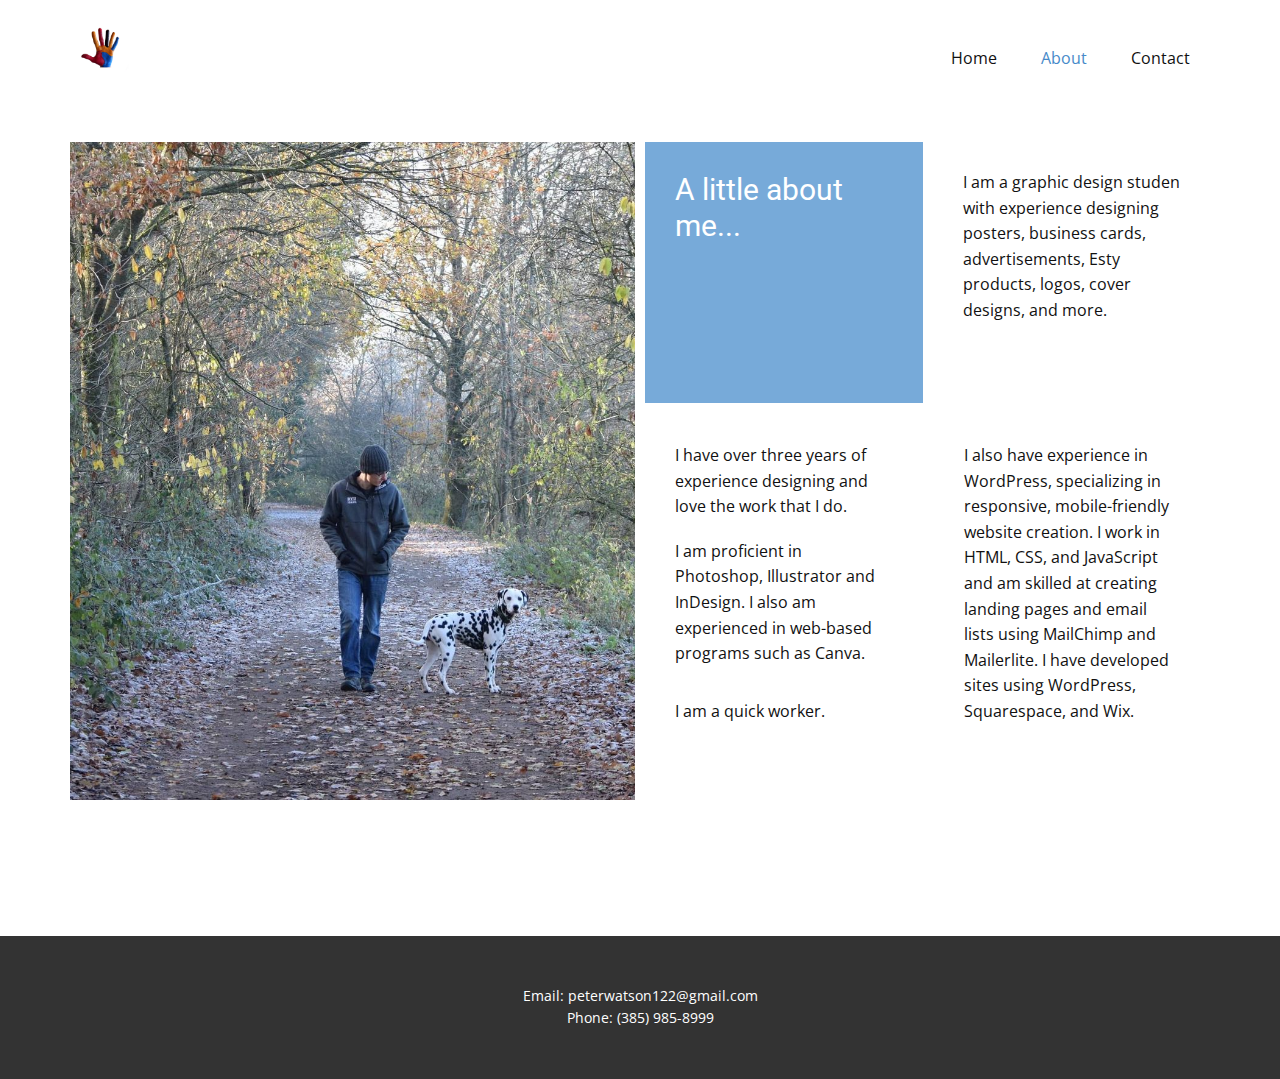
<file: About.html>
<!DOCTYPE html>
<html style="font-size: 16px;">

<head>
  <meta name="viewport" content="width=device-width, initial-scale=1.0">
  <meta charset="utf-8">
  <meta name="keywords" content="">
  <meta name="description" content="">
  <meta name="page_type" content="np-template-header-footer-from-plugin">
  <title>About</title>
  <link rel="stylesheet" href="nicepage.css" media="screen">
  <link rel="stylesheet" href="About.css" media="screen">
  <script class="u-script" type="text/javascript" src="jquery.js" defer=""></script>
  <script class="u-script" type="text/javascript" src="nicepage.js" defer=""></script>
  <meta name="generator" content="Nicepage 4.2.6, nicepage.com">
  <link id="u-theme-google-font" rel="stylesheet"
    href="https://fonts.googleapis.com/css?family=Roboto:100,100i,300,300i,400,400i,500,500i,700,700i,900,900i|Open+Sans:300,300i,400,400i,600,600i,700,700i,800,800i">


  <meta name="theme-color" content="#478ac9">
  <meta property="og:title" content="About">
  <meta property="og:type" content="website">
</head>

<body class="u-body">
  <header class="u-clearfix u-header u-header" id="sec-9ea2">
    <div class="u-clearfix u-sheet u-valign-middle u-sheet-1">
      <a href="#" class="u-image u-logo u-image-1">
        <img src="images/logo.png" class="u-logo-image u-logo-image-1">
      </a>
      <nav class="u-menu u-menu-dropdown u-offcanvas u-menu-1">
        <div class="menu-collapse" style="font-size: 1rem; letter-spacing: 0px;">
          <a class="u-button-style u-custom-left-right-menu-spacing u-custom-padding-bottom u-custom-top-bottom-menu-spacing u-nav-link u-text-active-palette-1-base u-text-hover-palette-2-base"
            href="#">
            <svg viewBox="0 0 24 24">
              <use xmlns:xlink="http://www.w3.org/1999/xlink" xlink:href="#menu-hamburger"></use>
            </svg>
            <svg version="1.1" xmlns="http://www.w3.org/2000/svg" xmlns:xlink="http://www.w3.org/1999/xlink">
              <defs>
                <symbol id="menu-hamburger" viewBox="0 0 16 16" style="width: 16px; height: 16px;">
                  <rect y="1" width="16" height="2"></rect>
                  <rect y="7" width="16" height="2"></rect>
                  <rect y="13" width="16" height="2"></rect>
                </symbol>
              </defs>
            </svg>
          </a>
        </div>
        <div class="u-nav-container">
          <ul class="u-nav u-unstyled u-nav-1">
            <li class="u-nav-item"><a
                class="u-button-style u-nav-link u-text-active-palette-1-base u-text-hover-palette-2-base"
                href="index.html" style="padding: 10px 20px;">Home</a>
            </li>
            <li class="u-nav-item"><a
                class="u-button-style u-nav-link u-text-active-palette-1-base u-text-hover-palette-2-base"
                href="About.html" style="padding: 10px 20px;">About</a>
            </li>
            <li class="u-nav-item"><a
                class="u-button-style u-nav-link u-text-active-palette-1-base u-text-hover-palette-2-base"
                href="Contact.html" style="padding: 10px 20px;">Contact</a>
            </li>
          </ul>
        </div>
        <div class="u-nav-container-collapse">
          <div class="u-black u-container-style u-inner-container-layout u-opacity u-opacity-95 u-sidenav">
            <div class="u-inner-container-layout u-sidenav-overflow">
              <div class="u-menu-close"></div>
              <ul class="u-align-center u-nav u-popupmenu-items u-unstyled u-nav-2">
                <li class="u-nav-item"><a class="u-button-style u-nav-link" href="Home.html">Home</a>
                </li>
                <li class="u-nav-item"><a class="u-button-style u-nav-link" href="About.html">About</a>
                </li>
                <li class="u-nav-item"><a class="u-button-style u-nav-link" href="Contact.html">Contact</a>
                </li>
              </ul>
            </div>
          </div>
          <div class="u-black u-menu-overlay u-opacity u-opacity-70"></div>
        </div>
      </nav>
    </div>
  </header>
  <section class="u-clearfix u-section-1" id="sec-4588">
    <div class="u-clearfix u-sheet u-sheet-1">
      <div class="u-clearfix u-expanded-width u-gutter-10 u-layout-wrap u-layout-wrap-1">
        <div class="u-layout">
          <div class="u-layout-row">
            <div class="u-size-30 u-size-60-md">
              <div class="u-layout-col">
                <div class="u-container-style u-image u-layout-cell u-left-cell u-size-60 u-image-1" src=""
                  data-image-width="1080" data-image-height="1080">
                  <div class="u-container-layout u-valign-middle u-container-layout-1"></div>
                </div>
              </div>
            </div>
            <div class="u-size-30 u-size-60-md">
              <div class="u-layout-col">
                <div class="u-size-30">
                  <div class="u-layout-row">
                    <div
                      class="u-align-left u-container-style u-layout-cell u-palette-1-light-1 u-size-30 u-layout-cell-2">
                      <div class="u-container-layout u-valign-top u-container-layout-2">
                        <h3 class="u-text u-text-1">A little about me...</h3>
                      </div>
                    </div>
                    <div class="u-align-left u-container-style u-layout-cell u-right-cell u-size-30 u-layout-cell-3">
                      <div class="u-container-layout u-container-layout-3">
                        <p class="u-align-left u-text u-text-2"> I am a graphic design studen with experience designing
                          posters, business cards, advertisements, Esty products, logos, cover designs, and more.</p>
                      </div>
                    </div>
                  </div>
                </div>
                <div class="u-size-30">
                  <div class="u-layout-row">
                    <div class="u-align-left u-container-style u-layout-cell u-size-30 u-layout-cell-4">
                      <div class="u-container-layout u-container-layout-4">
                        <p class="u-text u-text-3"> I have over three years of experience designing and love the work
                          that I do. </p>
                        <p class="u-text u-text-4">I am proficient in Photoshop, Illustrator and InDesign. I also am
                          experienced in web-based programs such as Canva.&nbsp;<br>
                        </p>
                        <p class="u-text u-text-5"> I am a quick worker.</p>
                      </div>
                    </div>
                    <div
                      class="u-align-left u-container-style u-layout-cell u-right-cell u-shape-rectangle u-size-30 u-layout-cell-5">
                      <div class="u-container-layout u-container-layout-5">
                        <p class="u-text u-text-6"> I also have experience in WordPress, specializing in responsive,
                          mobile-friendly website creation. I work in HTML, CSS, and JavaScript and am skilled at
                          creating landing pages and email lists using MailChimp and Mailerlite. I have developed sites
                          using WordPress, Squarespace, and Wix.</p>
                      </div>
                    </div>
                  </div>
                </div>
              </div>
            </div>
          </div>
        </div>
      </div>
    </div>
  </section>


  <footer class="u-align-center u-clearfix u-footer u-grey-80 u-footer" id="sec-eb93">
    <div class="u-clearfix u-sheet u-sheet-1">
      <p class="u-small-text u-text u-text-variant u-text-1">Email: peterwatson122@gmail.com<br>
        Phone: (385) 985-8999</p>
    </div>
  </footer>
</body>

</html>
</file>
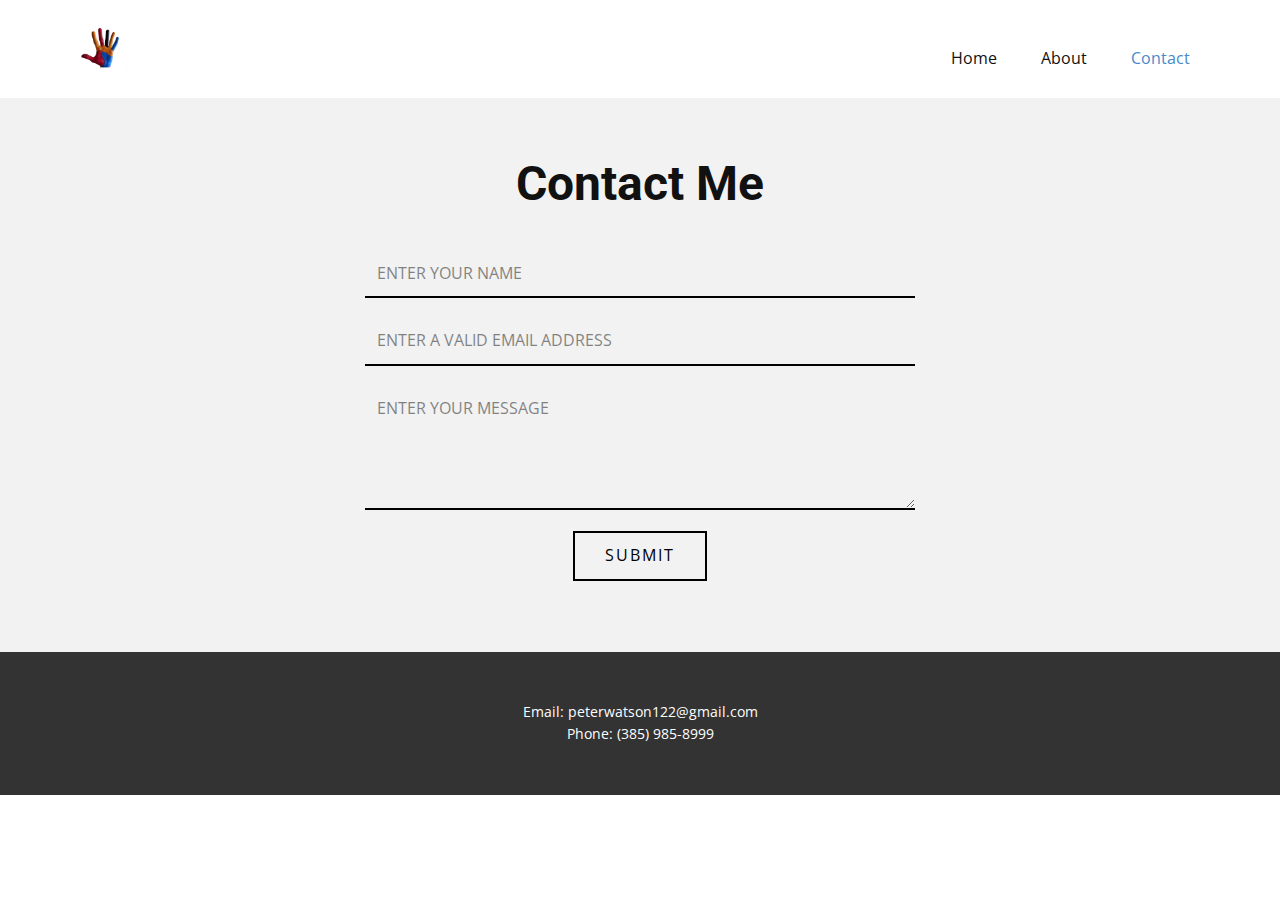
<file: Contact.html>
<!DOCTYPE html>
<html style="font-size: 16px;">

<head>
  <meta name="viewport" content="width=device-width, initial-scale=1.0">
  <meta charset="utf-8">
  <meta name="keywords" content="Contact Me">
  <meta name="description" content="">
  <meta name="page_type" content="np-template-header-footer-from-plugin">
  <title>Contact</title>
  <link rel="stylesheet" href="nicepage.css" media="screen">
  <link rel="stylesheet" href="Contact.css" media="screen">
  <script class="u-script" type="text/javascript" src="jquery.js" defer=""></script>
  <script class="u-script" type="text/javascript" src="nicepage.js" defer=""></script>
  <meta name="generator" content="Nicepage 4.2.6, nicepage.com">
  <link id="u-theme-google-font" rel="stylesheet"
    href="https://fonts.googleapis.com/css?family=Roboto:100,100i,300,300i,400,400i,500,500i,700,700i,900,900i|Open+Sans:300,300i,400,400i,600,600i,700,700i,800,800i">

  <meta name="theme-color" content="#478ac9">
  <meta property="og:title" content="Contact">
  <meta property="og:type" content="website">
</head>

<body class="u-body">
  <header class="u-clearfix u-header u-header" id="sec-9ea2">
    <div class="u-clearfix u-sheet u-valign-middle u-sheet-1">
      <a href="#" class="u-image u-logo u-image-1">
        <img src="images/logo.png" class="u-logo-image u-logo-image-1">
      </a>
      <nav class="u-menu u-menu-dropdown u-offcanvas u-menu-1">
        <div class="menu-collapse" style="font-size: 1rem; letter-spacing: 0px;">
          <a class="u-button-style u-custom-left-right-menu-spacing u-custom-padding-bottom u-custom-top-bottom-menu-spacing u-nav-link u-text-active-palette-1-base u-text-hover-palette-2-base"
            href="#">
            <svg viewBox="0 0 24 24">
              <use xmlns:xlink="http://www.w3.org/1999/xlink" xlink:href="#menu-hamburger"></use>
            </svg>
            <svg version="1.1" xmlns="http://www.w3.org/2000/svg" xmlns:xlink="http://www.w3.org/1999/xlink">
              <defs>
                <symbol id="menu-hamburger" viewBox="0 0 16 16" style="width: 16px; height: 16px;">
                  <rect y="1" width="16" height="2"></rect>
                  <rect y="7" width="16" height="2"></rect>
                  <rect y="13" width="16" height="2"></rect>
                </symbol>
              </defs>
            </svg>
          </a>
        </div>
        <div class="u-nav-container">
          <ul class="u-nav u-unstyled u-nav-1">
            <li class="u-nav-item"><a
                class="u-button-style u-nav-link u-text-active-palette-1-base u-text-hover-palette-2-base"
                href="index.html" style="padding: 10px 20px;">Home</a>
            </li>
            <li class="u-nav-item"><a
                class="u-button-style u-nav-link u-text-active-palette-1-base u-text-hover-palette-2-base"
                href="About.html" style="padding: 10px 20px;">About</a>
            </li>
            <li class="u-nav-item"><a
                class="u-button-style u-nav-link u-text-active-palette-1-base u-text-hover-palette-2-base"
                href="Contact.html" style="padding: 10px 20px;">Contact</a>
            </li>
          </ul>
        </div>
        <div class="u-nav-container-collapse">
          <div class="u-black u-container-style u-inner-container-layout u-opacity u-opacity-95 u-sidenav">
            <div class="u-inner-container-layout u-sidenav-overflow">
              <div class="u-menu-close"></div>
              <ul class="u-align-center u-nav u-popupmenu-items u-unstyled u-nav-2">
                <li class="u-nav-item"><a class="u-button-style u-nav-link" href="Home.html">Home</a>
                </li>
                <li class="u-nav-item"><a class="u-button-style u-nav-link" href="About.html">About</a>
                </li>
                <li class="u-nav-item"><a class="u-button-style u-nav-link" href="Contact.html">Contact</a>
                </li>
              </ul>
            </div>
          </div>
          <div class="u-black u-menu-overlay u-opacity u-opacity-70"></div>
        </div>
      </nav>
    </div>
  </header>
  <section class="u-align-center u-clearfix u-grey-5 u-section-1" id="sec-f195">
    <div class="u-clearfix u-sheet u-valign-middle u-sheet-1">
      <h1 class="u-text u-text-default u-text-1">Contact Me</h1>
      <div class="u-form u-form-1">
        <form action="#" method="POST" class="u-clearfix u-form-spacing-20 u-form-vertical u-inner-form"
          style="padding: 10px" source="custom" name="form">
          <div class="u-form-group u-form-name">
            <label for="name-3b9a" class="u-form-control-hidden u-label">Name</label>
            <input type="text" placeholder="Enter your Name" id="name-3b9a" name="name"
              class="u-border-2 u-border-black u-border-no-left u-border-no-right u-border-no-top u-input u-input-rectangle u-input-1"
              required="">
          </div>
          <div class="u-form-email u-form-group">
            <label for="email-3b9a" class="u-form-control-hidden u-label">Email</label>
            <input type="email" placeholder="Enter a valid email address" id="email-3b9a" name="email"
              class="u-border-2 u-border-black u-border-no-left u-border-no-right u-border-no-top u-input u-input-rectangle u-input-2"
              required="">
          </div>
          <div class="u-form-group u-form-message">
            <label for="message-3b9a" class="u-form-control-hidden u-label">Message</label>
            <textarea placeholder="Enter your message" rows="4" cols="50" id="message-3b9a" name="message"
              class="u-border-2 u-border-black u-border-no-left u-border-no-right u-border-no-top u-input u-input-rectangle u-input-3"
              required=""></textarea>
          </div>
          <div class="u-align-center u-form-group u-form-submit">
            <a href="#"
              class="u-border-2 u-border-black u-btn u-btn-rectangle u-btn-submit u-button-style u-none u-btn-1">Submit</a>
            <input type="submit" value="submit" class="u-form-control-hidden">
          </div>
          <div class="u-form-send-message u-form-send-success"> Thank you! Your message has been sent. </div>
          <div class="u-form-send-error u-form-send-message"> Unable to send your message. Please fix errors then try
            again. </div>
          <input type="hidden" value="" name="recaptchaResponse">
        </form>
      </div>
    </div>
  </section>


  <footer class="u-align-center u-clearfix u-footer u-grey-80 u-footer" id="sec-eb93">
    <div class="u-clearfix u-sheet u-sheet-1">
      <p class="u-small-text u-text u-text-variant u-text-1">Email: peterwatson122@gmail.com<br>
        Phone: (385) 985-8999</p>
    </div>
  </footer>
</body>

</html>
</file>
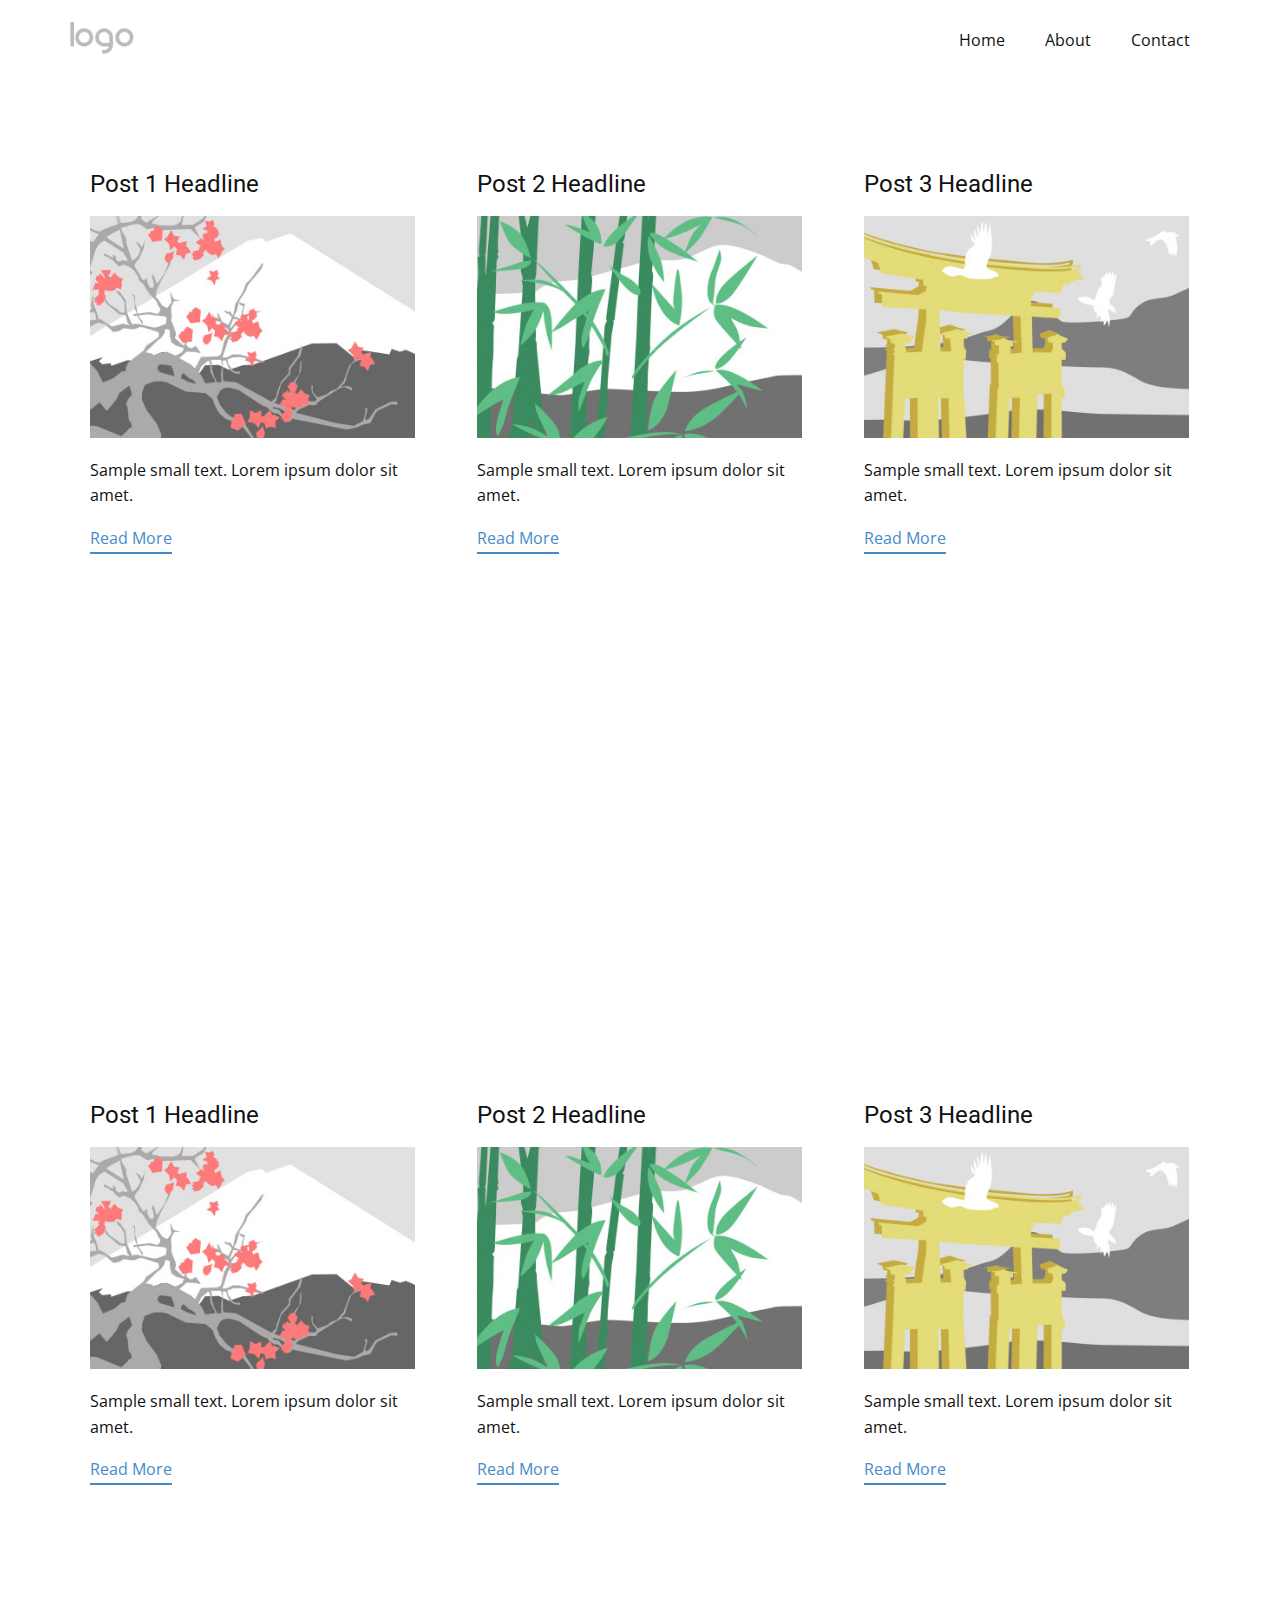
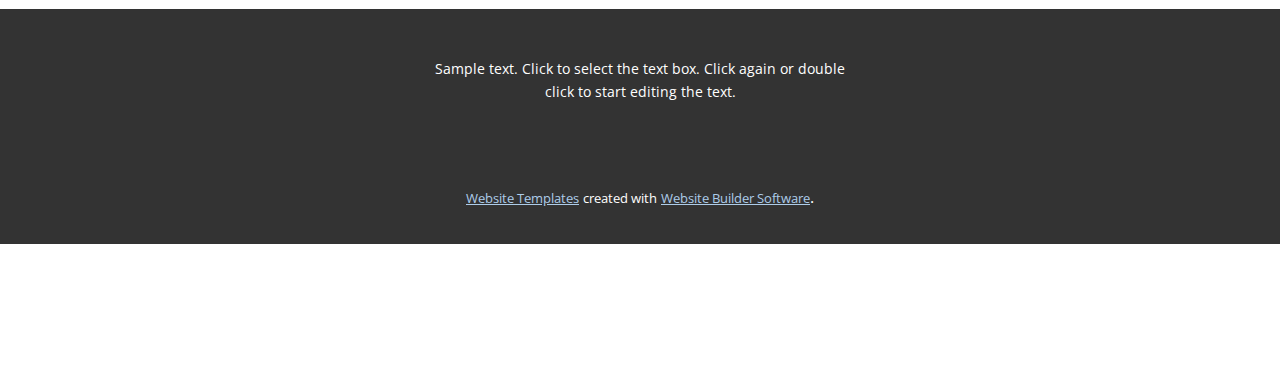
<file: blog/blog.html>
<html style="font-size: 16px;"><head>
    <meta name="viewport" content="width=device-width, initial-scale=1.0">
    <meta charset="utf-8">
    <meta name="keywords" content="">
    <meta name="description" content="">
    <meta name="page_type" content="np-template-header-footer-from-plugin">
    <title>Blog Template</title>
    <link rel="stylesheet" href="../nicepage.css" media="screen">
<link rel="stylesheet" href="../Blog-Template.css" media="screen">
    <script class="u-script" type="text/javascript" src="../jquery.js" defer=""></script>
    <script class="u-script" type="text/javascript" src="../nicepage.js" defer=""></script>
    <meta name="generator" content="Nicepage 3.13.2, nicepage.com">
    <link id="u-theme-google-font" rel="stylesheet" href="https://fonts.googleapis.com/css?family=Roboto:100,100i,300,300i,400,400i,500,500i,700,700i,900,900i|Open+Sans:300,300i,400,400i,600,600i,700,700i,800,800i">
    
    
    
    <script type="application/ld+json">{
		"@context": "http://schema.org",
		"@type": "Organization",
		"name": "",
		"url": "index.html",
		"logo": "images/default-logo.png"
}</script>
    <meta property="og:title" content="Blog Template">
    <meta property="og:type" content="website">
    <meta name="theme-color" content="#478ac9">
    <link rel="canonical" href="../index.html">
    <meta property="og:url" content="index.html">
  </head>
  <body class="u-body"><header class="u-clearfix u-header u-header" id="sec-9ea2"><div class="u-clearfix u-sheet u-valign-middle u-sheet-1">
        <a href="https://nicepage.com" class="u-image u-logo u-image-1">
          <img src="../images/default-logo.png" class="u-logo-image u-logo-image-1">
        </a>
        <nav class="u-menu u-menu-dropdown u-offcanvas u-menu-1">
          <div class="menu-collapse" style="font-size: 1rem; letter-spacing: 0px;">
            <a class="u-button-style u-custom-left-right-menu-spacing u-custom-padding-bottom u-custom-top-bottom-menu-spacing u-nav-link u-text-active-palette-1-base u-text-hover-palette-2-base" href="#">
              <svg><use xmlns:xlink="http://www.w3.org/1999/xlink" xlink:href="#menu-hamburger"></use></svg>
              <svg version="1.1" xmlns="http://www.w3.org/2000/svg" xmlns:xlink="http://www.w3.org/1999/xlink"><defs><symbol id="menu-hamburger" viewBox="0 0 16 16" style="width: 16px; height: 16px;"><rect y="1" width="16" height="2"></rect><rect y="7" width="16" height="2"></rect><rect y="13" width="16" height="2"></rect>
</symbol>
</defs></svg>
            </a>
          </div>
          <div class="u-nav-container">
            <ul class="u-nav u-unstyled u-nav-1"><li class="u-nav-item"><a class="u-button-style u-nav-link u-text-active-palette-1-base u-text-hover-palette-2-base" href="../Home.html" style="padding: 10px 20px;">Home</a>
</li><li class="u-nav-item"><a class="u-button-style u-nav-link u-text-active-palette-1-base u-text-hover-palette-2-base" href="../About.html" style="padding: 10px 20px;">About</a>
</li><li class="u-nav-item"><a class="u-button-style u-nav-link u-text-active-palette-1-base u-text-hover-palette-2-base" href="../Contact.html" style="padding: 10px 20px;">Contact</a>
</li></ul>
          </div>
          <div class="u-nav-container-collapse">
            <div class="u-black u-container-style u-inner-container-layout u-opacity u-opacity-95 u-sidenav">
              <div class="u-sidenav-overflow">
                <div class="u-menu-close"></div>
                <ul class="u-align-center u-nav u-popupmenu-items u-unstyled u-nav-2"><li class="u-nav-item"><a class="u-button-style u-nav-link" href="../Home.html">Home</a>
</li><li class="u-nav-item"><a class="u-button-style u-nav-link" href="../About.html">About</a>
</li><li class="u-nav-item"><a class="u-button-style u-nav-link" href="../Contact.html">Contact</a>
</li></ul>
              </div>
            </div>
            <div class="u-black u-menu-overlay u-opacity u-opacity-70"></div>
          </div>
        </nav>
      </div></header>
    <section class="u-clearfix u-section-1" id="sec-1b68">
      <div class="u-clearfix u-sheet u-valign-middle u-sheet-1"><!--blog--><!--blog_options_json--><!--{"type":"Recent","source":"","tags":"","count":"","gridProps":[{"mode":"XL","columns":3,"gap":22,"styles":".u-section-1 .u-repeater-1 {grid-auto-rows: [[XL_VALUE]] !important}"},{"mode":"LG","columns":3,"gap":22,"styles":"@media (max-width: 1199px) {.u-section-1 .u-repeater-1 {grid-auto-rows: [[LG_VALUE]] !important}}"},{"mode":"MD","columns":2,"gap":22,"styles":"@media (max-width: 991px) {.u-section-1 .u-repeater-1 {grid-auto-rows: [[MD_VALUE]] !important}}"},{"mode":"SM","columns":1,"gap":22,"styles":"@media (max-width: 767px) {.u-section-1 .u-repeater-1 {grid-auto-rows: [[SM_VALUE]] !important}}"},{"mode":"XS","columns":1,"gap":22,"styles":"@media (max-width: 575px) {.u-section-1 .u-repeater-1 {grid-auto-rows: [[XS_VALUE]] !important}}"}]}--><!--/blog_options_json-->
        <div class="u-blog u-expanded-width u-repeater u-repeater-1"><!--blog_post-->
          <div class="u-blog-post u-container-style u-repeater-item u-white u-repeater-item-1">
            <div class="u-container-layout u-similar-container u-valign-top u-container-layout-1"><!--blog_post_header-->
              <h4 class="u-blog-control u-text u-text-1">
                <a class="u-post-header-link" href="../blog/post.html"><!--blog_post_header_content-->Post 1 Headline<!--/blog_post_header_content--></a>
              </h4><!--/blog_post_header--><!--blog_post_image-->
              <a class="u-post-header-link" href="../blog/post.html"><img alt="" class="u-blog-control u-expanded-width u-image u-image-default u-image-1" src="[data-uri]"></a><!--/blog_post_image--><!--blog_post_content-->
              <div class="u-blog-control u-post-content u-text u-text-2 fr-view">Sample small text. Lorem ipsum dolor sit amet.</div><!--/blog_post_content--><!--blog_post_readmore-->
              <a href="../blog/post.html" class="u-blog-control u-border-2 u-border-palette-1-base u-btn u-btn-rectangle u-button-style u-none u-btn-1"><!--blog_post_readmore_content-->Read More<!--/blog_post_readmore_content--></a><!--/blog_post_readmore-->
            </div>
          </div><div class="u-blog-post u-container-style u-repeater-item u-video-cover u-white">
            <div class="u-container-layout u-similar-container u-valign-top u-container-layout-2"><!--blog_post_header-->
              <h4 class="u-blog-control u-text u-text-3">
                <a class="u-post-header-link" href="../blog/post-1.html"><!--blog_post_header_content-->Post 2 Headline<!--/blog_post_header_content--></a>
              </h4><!--/blog_post_header--><!--blog_post_image-->
              <a class="u-post-header-link" href="../blog/post-1.html"><img alt="" class="u-blog-control u-expanded-width u-image u-image-default u-image-2" src="[data-uri]"></a><!--/blog_post_image--><!--blog_post_content-->
              <div class="u-blog-control u-post-content u-text u-text-4 fr-view">Sample small text. Lorem ipsum dolor sit amet.</div><!--/blog_post_content--><!--blog_post_readmore-->
              <a href="../blog/post-1.html" class="u-blog-control u-border-2 u-border-palette-1-base u-btn u-btn-rectangle u-button-style u-none u-btn-2"><!--blog_post_readmore_content-->Read More<!--/blog_post_readmore_content--></a><!--/blog_post_readmore-->
            </div>
          </div><div class="u-blog-post u-container-style u-repeater-item u-video-cover u-white">
            <div class="u-container-layout u-similar-container u-valign-top u-container-layout-3"><!--blog_post_header-->
              <h4 class="u-blog-control u-text u-text-5">
                <a class="u-post-header-link" href="../blog/post-2.html"><!--blog_post_header_content-->Post 3 Headline<!--/blog_post_header_content--></a>
              </h4><!--/blog_post_header--><!--blog_post_image-->
              <a class="u-post-header-link" href="../blog/post-2.html"><img alt="" class="u-blog-control u-expanded-width u-image u-image-default u-image-3" src="[data-uri]"></a><!--/blog_post_image--><!--blog_post_content-->
              <div class="u-blog-control u-post-content u-text u-text-6 fr-view">Sample small text. Lorem ipsum dolor sit amet.</div><!--/blog_post_content--><!--blog_post_readmore-->
              <a href="../blog/post-2.html" class="u-blog-control u-border-2 u-border-palette-1-base u-btn u-btn-rectangle u-button-style u-none u-btn-3"><!--blog_post_readmore_content-->Read More<!--/blog_post_readmore_content--></a><!--/blog_post_readmore-->
            </div>
          </div><div class="u-blog-post u-container-style u-repeater-item u-white u-repeater-item-1">
            <div class="u-container-layout u-similar-container u-valign-top u-container-layout-1"><!--blog_post_header-->
              <h4 class="u-blog-control u-text u-text-1">
                <a class="u-post-header-link" href="../blog/post-3.html"><!--blog_post_header_content-->Post 1 Headline<!--/blog_post_header_content--></a>
              </h4><!--/blog_post_header--><!--blog_post_image-->
              <a class="u-post-header-link" href="../blog/post-3.html"><img alt="" class="u-blog-control u-expanded-width u-image u-image-default u-image-1" src="[data-uri]"></a><!--/blog_post_image--><!--blog_post_content-->
              <div class="u-blog-control u-post-content u-text u-text-2 fr-view">Sample small text. Lorem ipsum dolor sit amet.</div><!--/blog_post_content--><!--blog_post_readmore-->
              <a href="../blog/post-3.html" class="u-blog-control u-border-2 u-border-palette-1-base u-btn u-btn-rectangle u-button-style u-none u-btn-1"><!--blog_post_readmore_content-->Read More<!--/blog_post_readmore_content--></a><!--/blog_post_readmore-->
            </div>
          </div><div class="u-blog-post u-container-style u-repeater-item u-video-cover u-white">
            <div class="u-container-layout u-similar-container u-valign-top u-container-layout-2"><!--blog_post_header-->
              <h4 class="u-blog-control u-text u-text-3">
                <a class="u-post-header-link" href="../blog/post-4.html"><!--blog_post_header_content-->Post 2 Headline<!--/blog_post_header_content--></a>
              </h4><!--/blog_post_header--><!--blog_post_image-->
              <a class="u-post-header-link" href="../blog/post-4.html"><img alt="" class="u-blog-control u-expanded-width u-image u-image-default u-image-2" src="[data-uri]"></a><!--/blog_post_image--><!--blog_post_content-->
              <div class="u-blog-control u-post-content u-text u-text-4 fr-view">Sample small text. Lorem ipsum dolor sit amet.</div><!--/blog_post_content--><!--blog_post_readmore-->
              <a href="../blog/post-4.html" class="u-blog-control u-border-2 u-border-palette-1-base u-btn u-btn-rectangle u-button-style u-none u-btn-2"><!--blog_post_readmore_content-->Read More<!--/blog_post_readmore_content--></a><!--/blog_post_readmore-->
            </div>
          </div><div class="u-blog-post u-container-style u-repeater-item u-video-cover u-white">
            <div class="u-container-layout u-similar-container u-valign-top u-container-layout-3"><!--blog_post_header-->
              <h4 class="u-blog-control u-text u-text-5">
                <a class="u-post-header-link" href="../blog/post-5.html"><!--blog_post_header_content-->Post 3 Headline<!--/blog_post_header_content--></a>
              </h4><!--/blog_post_header--><!--blog_post_image-->
              <a class="u-post-header-link" href="../blog/post-5.html"><img alt="" class="u-blog-control u-expanded-width u-image u-image-default u-image-3" src="[data-uri]"></a><!--/blog_post_image--><!--blog_post_content-->
              <div class="u-blog-control u-post-content u-text u-text-6 fr-view">Sample small text. Lorem ipsum dolor sit amet.</div><!--/blog_post_content--><!--blog_post_readmore-->
              <a href="../blog/post-5.html" class="u-blog-control u-border-2 u-border-palette-1-base u-btn u-btn-rectangle u-button-style u-none u-btn-3"><!--blog_post_readmore_content-->Read More<!--/blog_post_readmore_content--></a><!--/blog_post_readmore-->
            </div>
          </div><!--/blog_post--><!--blog_post-->
          <!--/blog_post--><!--blog_post-->
          <!--/blog_post-->
        </div><!--/blog-->
      </div>
    </section>
    <section class="u-clearfix u-section-2" id="sec-9bb8">
      <div class="u-clearfix u-sheet u-sheet-1"></div>
    </section>
    
    
    <footer class="u-align-center u-clearfix u-footer u-grey-80 u-footer" id="sec-eb93"><div class="u-clearfix u-sheet u-sheet-1">
        <p class="u-small-text u-text u-text-variant u-text-1">Sample text. Click to select the text box. Click again or double click to start editing the text.</p>
      </div></footer>
    <section class="u-backlink u-clearfix u-grey-80">
      <a class="u-link" href="https://nicepage.com/website-templates" target="_blank">
        <span>Website Templates</span>
      </a>
      <p class="u-text">
        <span>created with</span>
      </p>
      <a class="u-link" href="https://nicepage.com/" target="_blank">
        <span>Website Builder Software</span>
      </a>. 
    </section>
  
</body></html>
</file>
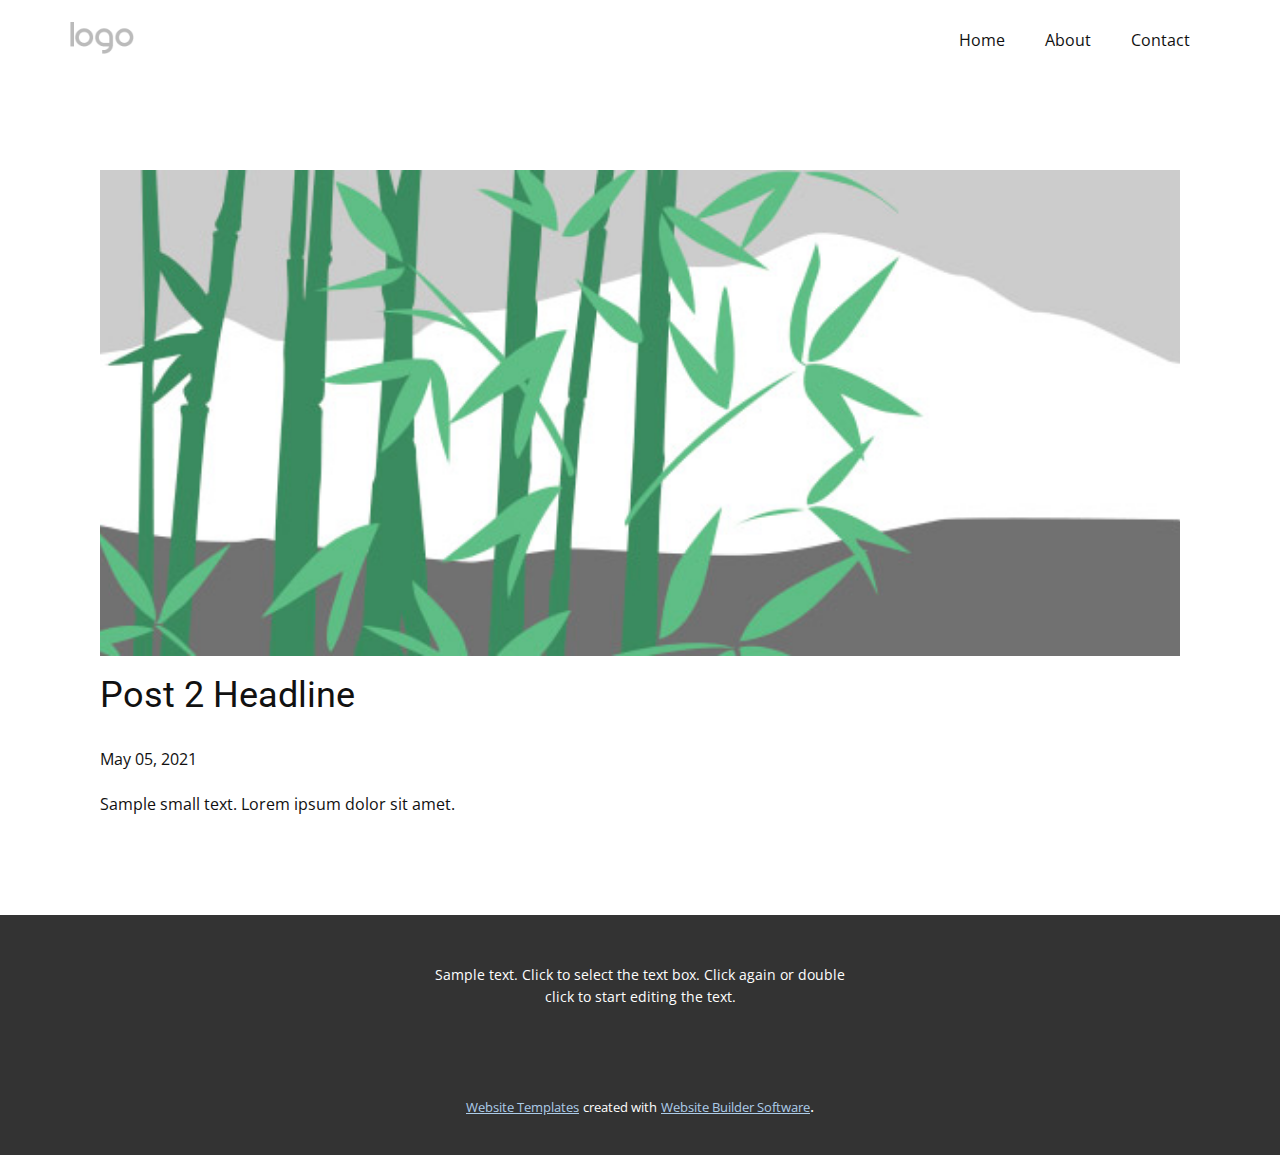
<file: blog/post-1.html>
<!doctype html>
<html style="font-size: 16px;"><head>
    <meta name="viewport" content="width=device-width, initial-scale=1.0">
    <meta charset="utf-8">
    <meta name="keywords" content="Post 1 Headline">
    <meta name="description" content="">
    <meta name="page_type" content="np-template-header-footer-from-plugin">
    <title>Post 2 Headline</title>
    <link rel="stylesheet" href="../nicepage.css" media="screen">
<link rel="stylesheet" href="../Post-Template.css" media="screen">
    <script class="u-script" type="text/javascript" src="../jquery.js" defer=""></script>
    <script class="u-script" type="text/javascript" src="../nicepage.js" defer=""></script>
    <meta name="generator" content="Nicepage 3.13.2, nicepage.com">
    <link id="u-theme-google-font" rel="stylesheet" href="https://fonts.googleapis.com/css?family=Roboto:100,100i,300,300i,400,400i,500,500i,700,700i,900,900i|Open+Sans:300,300i,400,400i,600,600i,700,700i,800,800i">
    
    
    <script type="application/ld+json">{
		"@context": "http://schema.org",
		"@type": "Organization",
		"name": "",
		"url": "index.html",
		"logo": "images/default-logo.png"
}</script>
    <meta property="og:title" content="Post Template">
    <meta property="og:type" content="website">
    <meta name="theme-color" content="#478ac9">
    <link rel="canonical" href="../index.html">
    <meta property="og:url" content="index.html">
  </head>
  <body class="u-body"><header class="u-clearfix u-header u-header" id="sec-9ea2"><div class="u-clearfix u-sheet u-valign-middle u-sheet-1">
        <a href="https://nicepage.com" class="u-image u-logo u-image-1">
          <img src="../images/default-logo.png" class="u-logo-image u-logo-image-1">
        </a>
        <nav class="u-menu u-menu-dropdown u-offcanvas u-menu-1">
          <div class="menu-collapse" style="font-size: 1rem; letter-spacing: 0px;">
            <a class="u-button-style u-custom-left-right-menu-spacing u-custom-padding-bottom u-custom-top-bottom-menu-spacing u-nav-link u-text-active-palette-1-base u-text-hover-palette-2-base" href="#">
              <svg><use xmlns:xlink="http://www.w3.org/1999/xlink" xlink:href="#menu-hamburger"></use></svg>
              <svg version="1.1" xmlns="http://www.w3.org/2000/svg" xmlns:xlink="http://www.w3.org/1999/xlink"><defs><symbol id="menu-hamburger" viewBox="0 0 16 16" style="width: 16px; height: 16px;"><rect y="1" width="16" height="2"></rect><rect y="7" width="16" height="2"></rect><rect y="13" width="16" height="2"></rect>
</symbol>
</defs></svg>
            </a>
          </div>
          <div class="u-nav-container">
            <ul class="u-nav u-unstyled u-nav-1"><li class="u-nav-item"><a class="u-button-style u-nav-link u-text-active-palette-1-base u-text-hover-palette-2-base" href="../Home.html" style="padding: 10px 20px;">Home</a>
</li><li class="u-nav-item"><a class="u-button-style u-nav-link u-text-active-palette-1-base u-text-hover-palette-2-base" href="../About.html" style="padding: 10px 20px;">About</a>
</li><li class="u-nav-item"><a class="u-button-style u-nav-link u-text-active-palette-1-base u-text-hover-palette-2-base" href="../Contact.html" style="padding: 10px 20px;">Contact</a>
</li></ul>
          </div>
          <div class="u-nav-container-collapse">
            <div class="u-black u-container-style u-inner-container-layout u-opacity u-opacity-95 u-sidenav">
              <div class="u-sidenav-overflow">
                <div class="u-menu-close"></div>
                <ul class="u-align-center u-nav u-popupmenu-items u-unstyled u-nav-2"><li class="u-nav-item"><a class="u-button-style u-nav-link" href="../Home.html">Home</a>
</li><li class="u-nav-item"><a class="u-button-style u-nav-link" href="../About.html">About</a>
</li><li class="u-nav-item"><a class="u-button-style u-nav-link" href="../Contact.html">Contact</a>
</li></ul>
              </div>
            </div>
            <div class="u-black u-menu-overlay u-opacity u-opacity-70"></div>
          </div>
        </nav>
      </div></header>
    <section class="u-align-center u-clearfix u-section-1" id="sec-b61d">
      <div class="u-clearfix u-sheet u-valign-middle-md u-valign-middle-sm u-valign-middle-xs u-sheet-1"><!--post_details--><!--post_details_options_json--><!--{"source":""}--><!--/post_details_options_json--><!--blog_post-->
        <div class="u-container-style u-expanded-width u-post-details u-post-details-1">
          <div class="u-container-layout u-valign-middle u-container-layout-1"><!--blog_post_image-->
            <img alt="" class="u-blog-control u-expanded-width u-image u-image-default u-image-1" src="[data-uri]"><!--/blog_post_image--><!--blog_post_header-->
            <h2 class="u-blog-control u-text u-text-1">Post 2 Headline</h2><!--/blog_post_header--><!--blog_post_metadata-->
            <div class="u-blog-control u-metadata u-metadata-1"><!--blog_post_metadata_date-->
              <span class="u-meta-date u-meta-icon">May 05, 2021</span><!--/blog_post_metadata_date--><!--blog_post_metadata_category-->
              <!--/blog_post_metadata_category--><!--blog_post_metadata_comments-->
              <!--/blog_post_metadata_comments-->
            </div><!--/blog_post_metadata--><!--blog_post_content-->
            <div class="u-align-justify u-blog-control u-post-content u-text u-text-2 fr-view">
  Sample small text. Lorem ipsum dolor sit amet.
  </div><!--/blog_post_content-->
          </div>
        </div><!--/blog_post--><!--/post_details-->
      </div>
    </section>
    
    
    <footer class="u-align-center u-clearfix u-footer u-grey-80 u-footer" id="sec-eb93"><div class="u-clearfix u-sheet u-sheet-1">
        <p class="u-small-text u-text u-text-variant u-text-1">Sample text. Click to select the text box. Click again or double click to start editing the text.</p>
      </div></footer>
    <section class="u-backlink u-clearfix u-grey-80">
      <a class="u-link" href="https://nicepage.com/website-templates" target="_blank">
        <span>Website Templates</span>
      </a>
      <p class="u-text">
        <span>created with</span>
      </p>
      <a class="u-link" href="https://nicepage.com/" target="_blank">
        <span>Website Builder Software</span>
      </a>. 
    </section>
  
</body></html>
</file>
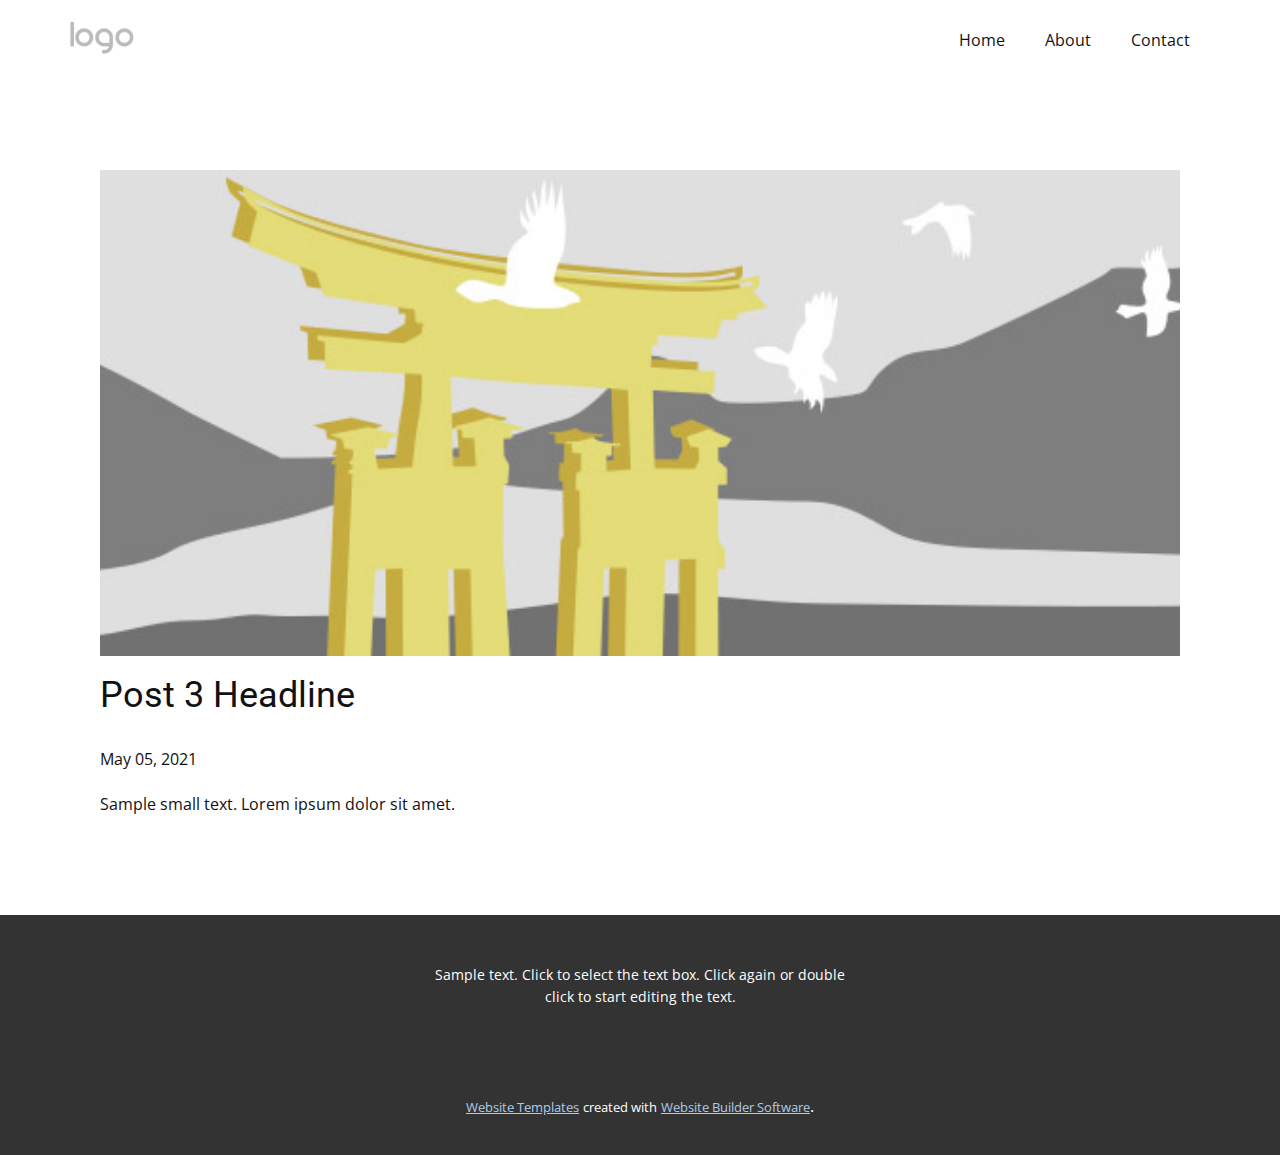
<file: blog/post-2.html>
<!doctype html>
<html style="font-size: 16px;"><head>
    <meta name="viewport" content="width=device-width, initial-scale=1.0">
    <meta charset="utf-8">
    <meta name="keywords" content="Post 1 Headline">
    <meta name="description" content="">
    <meta name="page_type" content="np-template-header-footer-from-plugin">
    <title>Post 3 Headline</title>
    <link rel="stylesheet" href="../nicepage.css" media="screen">
<link rel="stylesheet" href="../Post-Template.css" media="screen">
    <script class="u-script" type="text/javascript" src="../jquery.js" defer=""></script>
    <script class="u-script" type="text/javascript" src="../nicepage.js" defer=""></script>
    <meta name="generator" content="Nicepage 3.13.2, nicepage.com">
    <link id="u-theme-google-font" rel="stylesheet" href="https://fonts.googleapis.com/css?family=Roboto:100,100i,300,300i,400,400i,500,500i,700,700i,900,900i|Open+Sans:300,300i,400,400i,600,600i,700,700i,800,800i">
    
    
    <script type="application/ld+json">{
		"@context": "http://schema.org",
		"@type": "Organization",
		"name": "",
		"url": "index.html",
		"logo": "images/default-logo.png"
}</script>
    <meta property="og:title" content="Post Template">
    <meta property="og:type" content="website">
    <meta name="theme-color" content="#478ac9">
    <link rel="canonical" href="../index.html">
    <meta property="og:url" content="index.html">
  </head>
  <body class="u-body"><header class="u-clearfix u-header u-header" id="sec-9ea2"><div class="u-clearfix u-sheet u-valign-middle u-sheet-1">
        <a href="https://nicepage.com" class="u-image u-logo u-image-1">
          <img src="../images/default-logo.png" class="u-logo-image u-logo-image-1">
        </a>
        <nav class="u-menu u-menu-dropdown u-offcanvas u-menu-1">
          <div class="menu-collapse" style="font-size: 1rem; letter-spacing: 0px;">
            <a class="u-button-style u-custom-left-right-menu-spacing u-custom-padding-bottom u-custom-top-bottom-menu-spacing u-nav-link u-text-active-palette-1-base u-text-hover-palette-2-base" href="#">
              <svg><use xmlns:xlink="http://www.w3.org/1999/xlink" xlink:href="#menu-hamburger"></use></svg>
              <svg version="1.1" xmlns="http://www.w3.org/2000/svg" xmlns:xlink="http://www.w3.org/1999/xlink"><defs><symbol id="menu-hamburger" viewBox="0 0 16 16" style="width: 16px; height: 16px;"><rect y="1" width="16" height="2"></rect><rect y="7" width="16" height="2"></rect><rect y="13" width="16" height="2"></rect>
</symbol>
</defs></svg>
            </a>
          </div>
          <div class="u-nav-container">
            <ul class="u-nav u-unstyled u-nav-1"><li class="u-nav-item"><a class="u-button-style u-nav-link u-text-active-palette-1-base u-text-hover-palette-2-base" href="../Home.html" style="padding: 10px 20px;">Home</a>
</li><li class="u-nav-item"><a class="u-button-style u-nav-link u-text-active-palette-1-base u-text-hover-palette-2-base" href="../About.html" style="padding: 10px 20px;">About</a>
</li><li class="u-nav-item"><a class="u-button-style u-nav-link u-text-active-palette-1-base u-text-hover-palette-2-base" href="../Contact.html" style="padding: 10px 20px;">Contact</a>
</li></ul>
          </div>
          <div class="u-nav-container-collapse">
            <div class="u-black u-container-style u-inner-container-layout u-opacity u-opacity-95 u-sidenav">
              <div class="u-sidenav-overflow">
                <div class="u-menu-close"></div>
                <ul class="u-align-center u-nav u-popupmenu-items u-unstyled u-nav-2"><li class="u-nav-item"><a class="u-button-style u-nav-link" href="../Home.html">Home</a>
</li><li class="u-nav-item"><a class="u-button-style u-nav-link" href="../About.html">About</a>
</li><li class="u-nav-item"><a class="u-button-style u-nav-link" href="../Contact.html">Contact</a>
</li></ul>
              </div>
            </div>
            <div class="u-black u-menu-overlay u-opacity u-opacity-70"></div>
          </div>
        </nav>
      </div></header>
    <section class="u-align-center u-clearfix u-section-1" id="sec-b61d">
      <div class="u-clearfix u-sheet u-valign-middle-md u-valign-middle-sm u-valign-middle-xs u-sheet-1"><!--post_details--><!--post_details_options_json--><!--{"source":""}--><!--/post_details_options_json--><!--blog_post-->
        <div class="u-container-style u-expanded-width u-post-details u-post-details-1">
          <div class="u-container-layout u-valign-middle u-container-layout-1"><!--blog_post_image-->
            <img alt="" class="u-blog-control u-expanded-width u-image u-image-default u-image-1" src="[data-uri]"><!--/blog_post_image--><!--blog_post_header-->
            <h2 class="u-blog-control u-text u-text-1">Post 3 Headline</h2><!--/blog_post_header--><!--blog_post_metadata-->
            <div class="u-blog-control u-metadata u-metadata-1"><!--blog_post_metadata_date-->
              <span class="u-meta-date u-meta-icon">May 05, 2021</span><!--/blog_post_metadata_date--><!--blog_post_metadata_category-->
              <!--/blog_post_metadata_category--><!--blog_post_metadata_comments-->
              <!--/blog_post_metadata_comments-->
            </div><!--/blog_post_metadata--><!--blog_post_content-->
            <div class="u-align-justify u-blog-control u-post-content u-text u-text-2 fr-view">
  Sample small text. Lorem ipsum dolor sit amet.
  </div><!--/blog_post_content-->
          </div>
        </div><!--/blog_post--><!--/post_details-->
      </div>
    </section>
    
    
    <footer class="u-align-center u-clearfix u-footer u-grey-80 u-footer" id="sec-eb93"><div class="u-clearfix u-sheet u-sheet-1">
        <p class="u-small-text u-text u-text-variant u-text-1">Sample text. Click to select the text box. Click again or double click to start editing the text.</p>
      </div></footer>
    <section class="u-backlink u-clearfix u-grey-80">
      <a class="u-link" href="https://nicepage.com/website-templates" target="_blank">
        <span>Website Templates</span>
      </a>
      <p class="u-text">
        <span>created with</span>
      </p>
      <a class="u-link" href="https://nicepage.com/" target="_blank">
        <span>Website Builder Software</span>
      </a>. 
    </section>
  
</body></html>
</file>
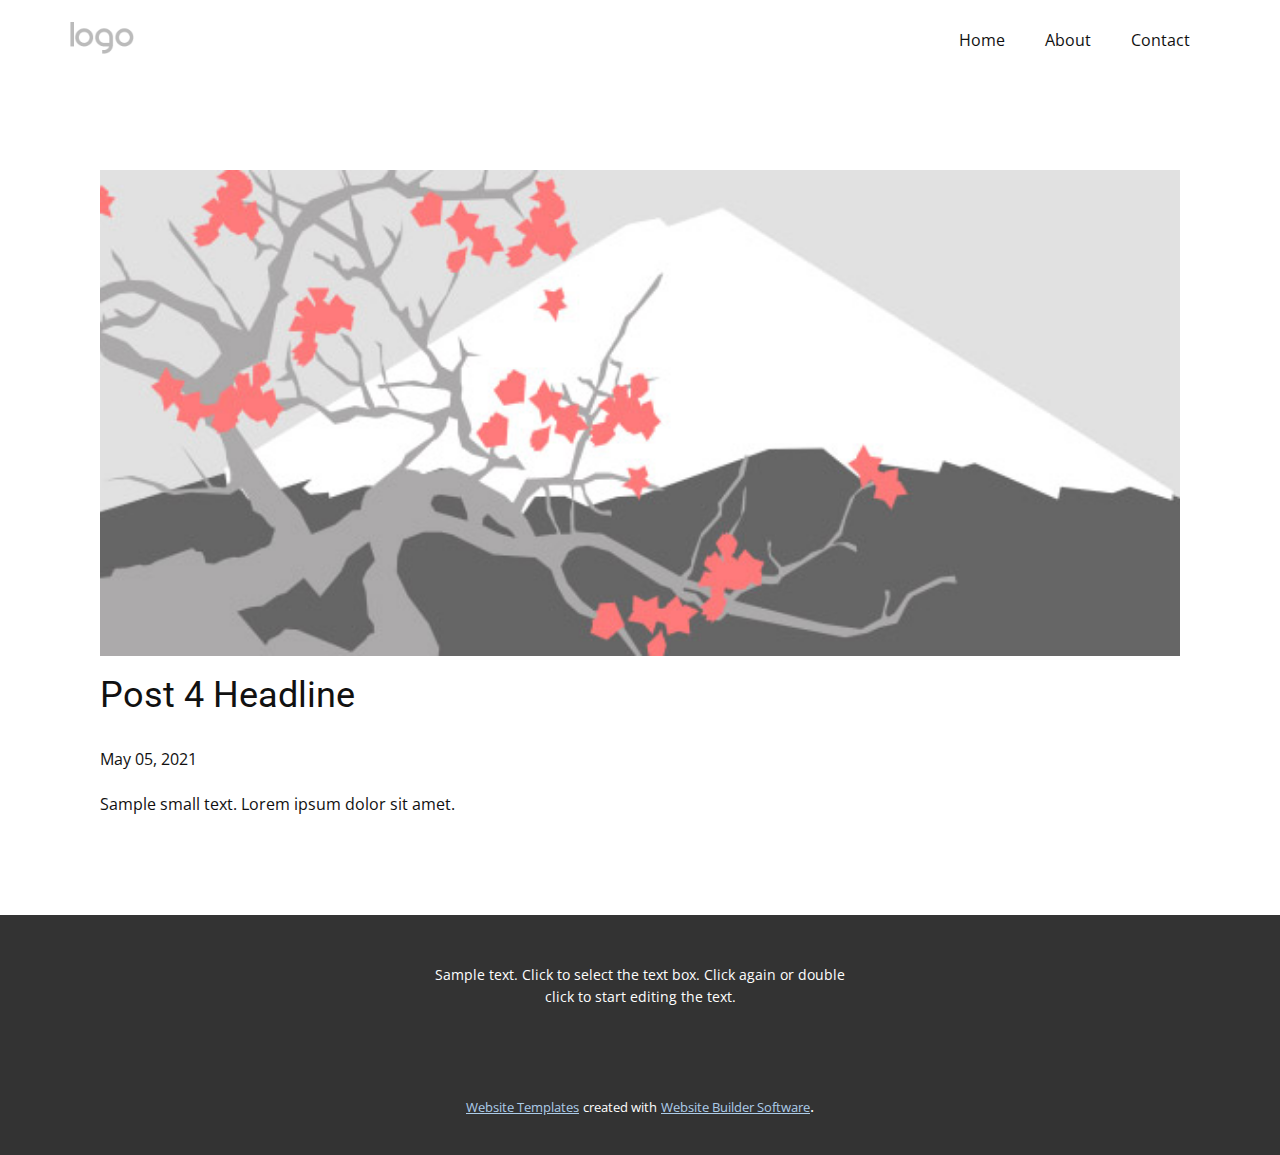
<file: blog/post-3.html>
<!doctype html>
<html style="font-size: 16px;"><head>
    <meta name="viewport" content="width=device-width, initial-scale=1.0">
    <meta charset="utf-8">
    <meta name="keywords" content="Post 1 Headline">
    <meta name="description" content="">
    <meta name="page_type" content="np-template-header-footer-from-plugin">
    <title>Post 4 Headline</title>
    <link rel="stylesheet" href="../nicepage.css" media="screen">
<link rel="stylesheet" href="../Post-Template.css" media="screen">
    <script class="u-script" type="text/javascript" src="../jquery.js" defer=""></script>
    <script class="u-script" type="text/javascript" src="../nicepage.js" defer=""></script>
    <meta name="generator" content="Nicepage 3.13.2, nicepage.com">
    <link id="u-theme-google-font" rel="stylesheet" href="https://fonts.googleapis.com/css?family=Roboto:100,100i,300,300i,400,400i,500,500i,700,700i,900,900i|Open+Sans:300,300i,400,400i,600,600i,700,700i,800,800i">
    
    
    <script type="application/ld+json">{
		"@context": "http://schema.org",
		"@type": "Organization",
		"name": "",
		"url": "index.html",
		"logo": "images/default-logo.png"
}</script>
    <meta property="og:title" content="Post Template">
    <meta property="og:type" content="website">
    <meta name="theme-color" content="#478ac9">
    <link rel="canonical" href="../index.html">
    <meta property="og:url" content="index.html">
  </head>
  <body class="u-body"><header class="u-clearfix u-header u-header" id="sec-9ea2"><div class="u-clearfix u-sheet u-valign-middle u-sheet-1">
        <a href="https://nicepage.com" class="u-image u-logo u-image-1">
          <img src="../images/default-logo.png" class="u-logo-image u-logo-image-1">
        </a>
        <nav class="u-menu u-menu-dropdown u-offcanvas u-menu-1">
          <div class="menu-collapse" style="font-size: 1rem; letter-spacing: 0px;">
            <a class="u-button-style u-custom-left-right-menu-spacing u-custom-padding-bottom u-custom-top-bottom-menu-spacing u-nav-link u-text-active-palette-1-base u-text-hover-palette-2-base" href="#">
              <svg><use xmlns:xlink="http://www.w3.org/1999/xlink" xlink:href="#menu-hamburger"></use></svg>
              <svg version="1.1" xmlns="http://www.w3.org/2000/svg" xmlns:xlink="http://www.w3.org/1999/xlink"><defs><symbol id="menu-hamburger" viewBox="0 0 16 16" style="width: 16px; height: 16px;"><rect y="1" width="16" height="2"></rect><rect y="7" width="16" height="2"></rect><rect y="13" width="16" height="2"></rect>
</symbol>
</defs></svg>
            </a>
          </div>
          <div class="u-nav-container">
            <ul class="u-nav u-unstyled u-nav-1"><li class="u-nav-item"><a class="u-button-style u-nav-link u-text-active-palette-1-base u-text-hover-palette-2-base" href="../Home.html" style="padding: 10px 20px;">Home</a>
</li><li class="u-nav-item"><a class="u-button-style u-nav-link u-text-active-palette-1-base u-text-hover-palette-2-base" href="../About.html" style="padding: 10px 20px;">About</a>
</li><li class="u-nav-item"><a class="u-button-style u-nav-link u-text-active-palette-1-base u-text-hover-palette-2-base" href="../Contact.html" style="padding: 10px 20px;">Contact</a>
</li></ul>
          </div>
          <div class="u-nav-container-collapse">
            <div class="u-black u-container-style u-inner-container-layout u-opacity u-opacity-95 u-sidenav">
              <div class="u-sidenav-overflow">
                <div class="u-menu-close"></div>
                <ul class="u-align-center u-nav u-popupmenu-items u-unstyled u-nav-2"><li class="u-nav-item"><a class="u-button-style u-nav-link" href="../Home.html">Home</a>
</li><li class="u-nav-item"><a class="u-button-style u-nav-link" href="../About.html">About</a>
</li><li class="u-nav-item"><a class="u-button-style u-nav-link" href="../Contact.html">Contact</a>
</li></ul>
              </div>
            </div>
            <div class="u-black u-menu-overlay u-opacity u-opacity-70"></div>
          </div>
        </nav>
      </div></header>
    <section class="u-align-center u-clearfix u-section-1" id="sec-b61d">
      <div class="u-clearfix u-sheet u-valign-middle-md u-valign-middle-sm u-valign-middle-xs u-sheet-1"><!--post_details--><!--post_details_options_json--><!--{"source":""}--><!--/post_details_options_json--><!--blog_post-->
        <div class="u-container-style u-expanded-width u-post-details u-post-details-1">
          <div class="u-container-layout u-valign-middle u-container-layout-1"><!--blog_post_image-->
            <img alt="" class="u-blog-control u-expanded-width u-image u-image-default u-image-1" src="[data-uri]"><!--/blog_post_image--><!--blog_post_header-->
            <h2 class="u-blog-control u-text u-text-1">Post 4 Headline</h2><!--/blog_post_header--><!--blog_post_metadata-->
            <div class="u-blog-control u-metadata u-metadata-1"><!--blog_post_metadata_date-->
              <span class="u-meta-date u-meta-icon">May 05, 2021</span><!--/blog_post_metadata_date--><!--blog_post_metadata_category-->
              <!--/blog_post_metadata_category--><!--blog_post_metadata_comments-->
              <!--/blog_post_metadata_comments-->
            </div><!--/blog_post_metadata--><!--blog_post_content-->
            <div class="u-align-justify u-blog-control u-post-content u-text u-text-2 fr-view">
  Sample small text. Lorem ipsum dolor sit amet.
  </div><!--/blog_post_content-->
          </div>
        </div><!--/blog_post--><!--/post_details-->
      </div>
    </section>
    
    
    <footer class="u-align-center u-clearfix u-footer u-grey-80 u-footer" id="sec-eb93"><div class="u-clearfix u-sheet u-sheet-1">
        <p class="u-small-text u-text u-text-variant u-text-1">Sample text. Click to select the text box. Click again or double click to start editing the text.</p>
      </div></footer>
    <section class="u-backlink u-clearfix u-grey-80">
      <a class="u-link" href="https://nicepage.com/website-templates" target="_blank">
        <span>Website Templates</span>
      </a>
      <p class="u-text">
        <span>created with</span>
      </p>
      <a class="u-link" href="https://nicepage.com/" target="_blank">
        <span>Website Builder Software</span>
      </a>. 
    </section>
  
</body></html>
</file>
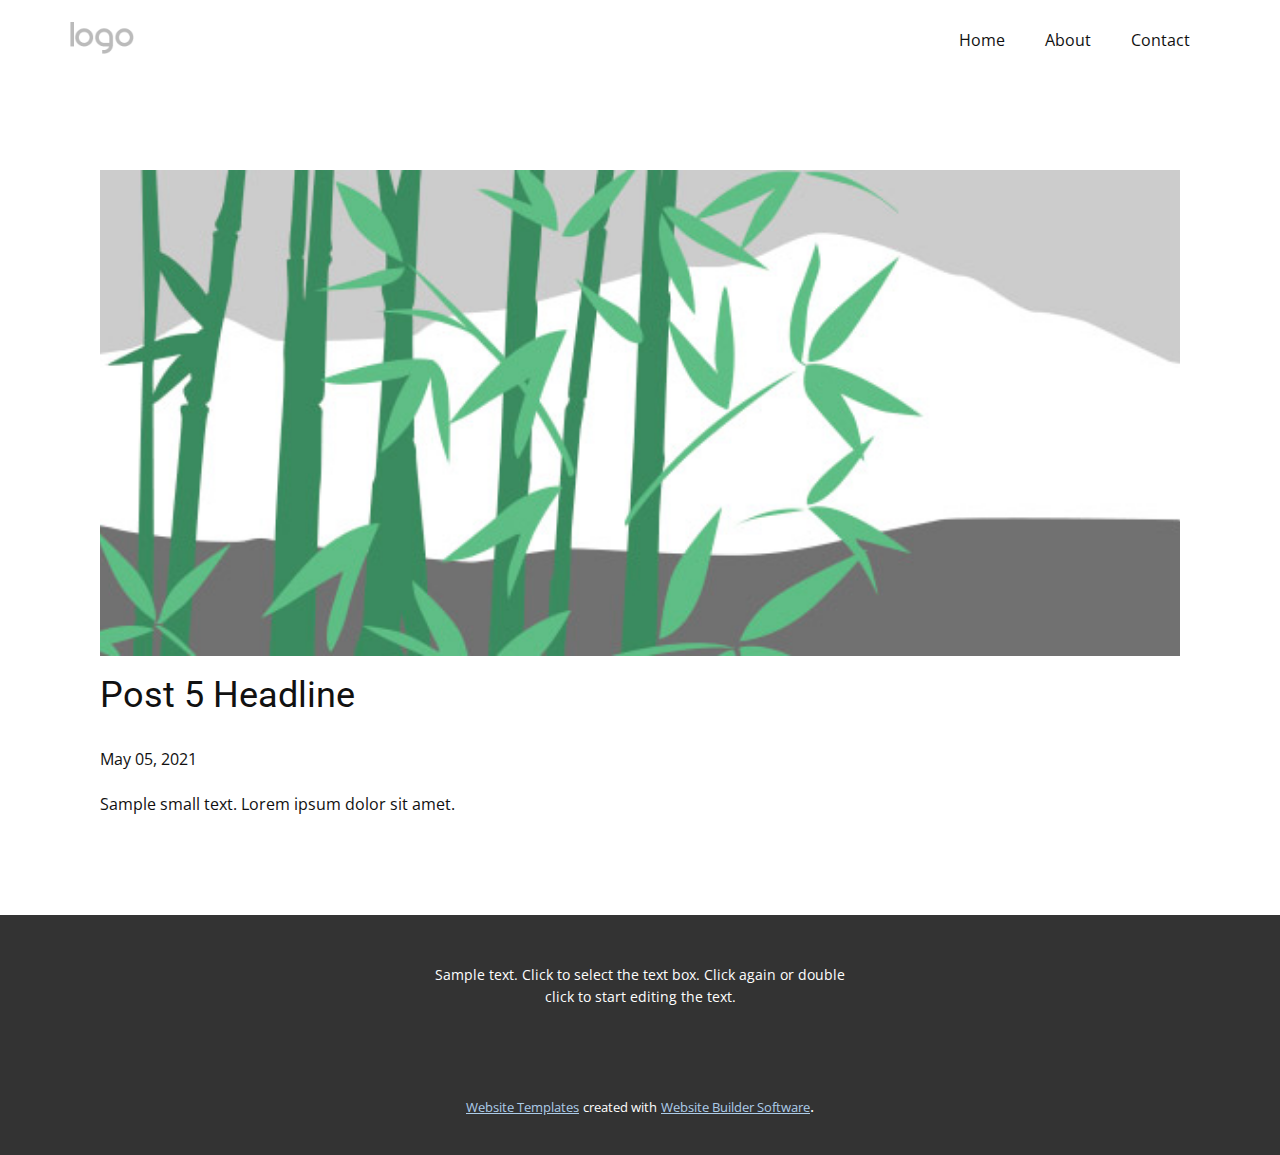
<file: blog/post-4.html>
<!doctype html>
<html style="font-size: 16px;"><head>
    <meta name="viewport" content="width=device-width, initial-scale=1.0">
    <meta charset="utf-8">
    <meta name="keywords" content="Post 1 Headline">
    <meta name="description" content="">
    <meta name="page_type" content="np-template-header-footer-from-plugin">
    <title>Post 5 Headline</title>
    <link rel="stylesheet" href="../nicepage.css" media="screen">
<link rel="stylesheet" href="../Post-Template.css" media="screen">
    <script class="u-script" type="text/javascript" src="../jquery.js" defer=""></script>
    <script class="u-script" type="text/javascript" src="../nicepage.js" defer=""></script>
    <meta name="generator" content="Nicepage 3.13.2, nicepage.com">
    <link id="u-theme-google-font" rel="stylesheet" href="https://fonts.googleapis.com/css?family=Roboto:100,100i,300,300i,400,400i,500,500i,700,700i,900,900i|Open+Sans:300,300i,400,400i,600,600i,700,700i,800,800i">
    
    
    <script type="application/ld+json">{
		"@context": "http://schema.org",
		"@type": "Organization",
		"name": "",
		"url": "index.html",
		"logo": "images/default-logo.png"
}</script>
    <meta property="og:title" content="Post Template">
    <meta property="og:type" content="website">
    <meta name="theme-color" content="#478ac9">
    <link rel="canonical" href="../index.html">
    <meta property="og:url" content="index.html">
  </head>
  <body class="u-body"><header class="u-clearfix u-header u-header" id="sec-9ea2"><div class="u-clearfix u-sheet u-valign-middle u-sheet-1">
        <a href="https://nicepage.com" class="u-image u-logo u-image-1">
          <img src="../images/default-logo.png" class="u-logo-image u-logo-image-1">
        </a>
        <nav class="u-menu u-menu-dropdown u-offcanvas u-menu-1">
          <div class="menu-collapse" style="font-size: 1rem; letter-spacing: 0px;">
            <a class="u-button-style u-custom-left-right-menu-spacing u-custom-padding-bottom u-custom-top-bottom-menu-spacing u-nav-link u-text-active-palette-1-base u-text-hover-palette-2-base" href="#">
              <svg><use xmlns:xlink="http://www.w3.org/1999/xlink" xlink:href="#menu-hamburger"></use></svg>
              <svg version="1.1" xmlns="http://www.w3.org/2000/svg" xmlns:xlink="http://www.w3.org/1999/xlink"><defs><symbol id="menu-hamburger" viewBox="0 0 16 16" style="width: 16px; height: 16px;"><rect y="1" width="16" height="2"></rect><rect y="7" width="16" height="2"></rect><rect y="13" width="16" height="2"></rect>
</symbol>
</defs></svg>
            </a>
          </div>
          <div class="u-nav-container">
            <ul class="u-nav u-unstyled u-nav-1"><li class="u-nav-item"><a class="u-button-style u-nav-link u-text-active-palette-1-base u-text-hover-palette-2-base" href="../Home.html" style="padding: 10px 20px;">Home</a>
</li><li class="u-nav-item"><a class="u-button-style u-nav-link u-text-active-palette-1-base u-text-hover-palette-2-base" href="../About.html" style="padding: 10px 20px;">About</a>
</li><li class="u-nav-item"><a class="u-button-style u-nav-link u-text-active-palette-1-base u-text-hover-palette-2-base" href="../Contact.html" style="padding: 10px 20px;">Contact</a>
</li></ul>
          </div>
          <div class="u-nav-container-collapse">
            <div class="u-black u-container-style u-inner-container-layout u-opacity u-opacity-95 u-sidenav">
              <div class="u-sidenav-overflow">
                <div class="u-menu-close"></div>
                <ul class="u-align-center u-nav u-popupmenu-items u-unstyled u-nav-2"><li class="u-nav-item"><a class="u-button-style u-nav-link" href="../Home.html">Home</a>
</li><li class="u-nav-item"><a class="u-button-style u-nav-link" href="../About.html">About</a>
</li><li class="u-nav-item"><a class="u-button-style u-nav-link" href="../Contact.html">Contact</a>
</li></ul>
              </div>
            </div>
            <div class="u-black u-menu-overlay u-opacity u-opacity-70"></div>
          </div>
        </nav>
      </div></header>
    <section class="u-align-center u-clearfix u-section-1" id="sec-b61d">
      <div class="u-clearfix u-sheet u-valign-middle-md u-valign-middle-sm u-valign-middle-xs u-sheet-1"><!--post_details--><!--post_details_options_json--><!--{"source":""}--><!--/post_details_options_json--><!--blog_post-->
        <div class="u-container-style u-expanded-width u-post-details u-post-details-1">
          <div class="u-container-layout u-valign-middle u-container-layout-1"><!--blog_post_image-->
            <img alt="" class="u-blog-control u-expanded-width u-image u-image-default u-image-1" src="[data-uri]"><!--/blog_post_image--><!--blog_post_header-->
            <h2 class="u-blog-control u-text u-text-1">Post 5 Headline</h2><!--/blog_post_header--><!--blog_post_metadata-->
            <div class="u-blog-control u-metadata u-metadata-1"><!--blog_post_metadata_date-->
              <span class="u-meta-date u-meta-icon">May 05, 2021</span><!--/blog_post_metadata_date--><!--blog_post_metadata_category-->
              <!--/blog_post_metadata_category--><!--blog_post_metadata_comments-->
              <!--/blog_post_metadata_comments-->
            </div><!--/blog_post_metadata--><!--blog_post_content-->
            <div class="u-align-justify u-blog-control u-post-content u-text u-text-2 fr-view">
  Sample small text. Lorem ipsum dolor sit amet.
  </div><!--/blog_post_content-->
          </div>
        </div><!--/blog_post--><!--/post_details-->
      </div>
    </section>
    
    
    <footer class="u-align-center u-clearfix u-footer u-grey-80 u-footer" id="sec-eb93"><div class="u-clearfix u-sheet u-sheet-1">
        <p class="u-small-text u-text u-text-variant u-text-1">Sample text. Click to select the text box. Click again or double click to start editing the text.</p>
      </div></footer>
    <section class="u-backlink u-clearfix u-grey-80">
      <a class="u-link" href="https://nicepage.com/website-templates" target="_blank">
        <span>Website Templates</span>
      </a>
      <p class="u-text">
        <span>created with</span>
      </p>
      <a class="u-link" href="https://nicepage.com/" target="_blank">
        <span>Website Builder Software</span>
      </a>. 
    </section>
  
</body></html>
</file>
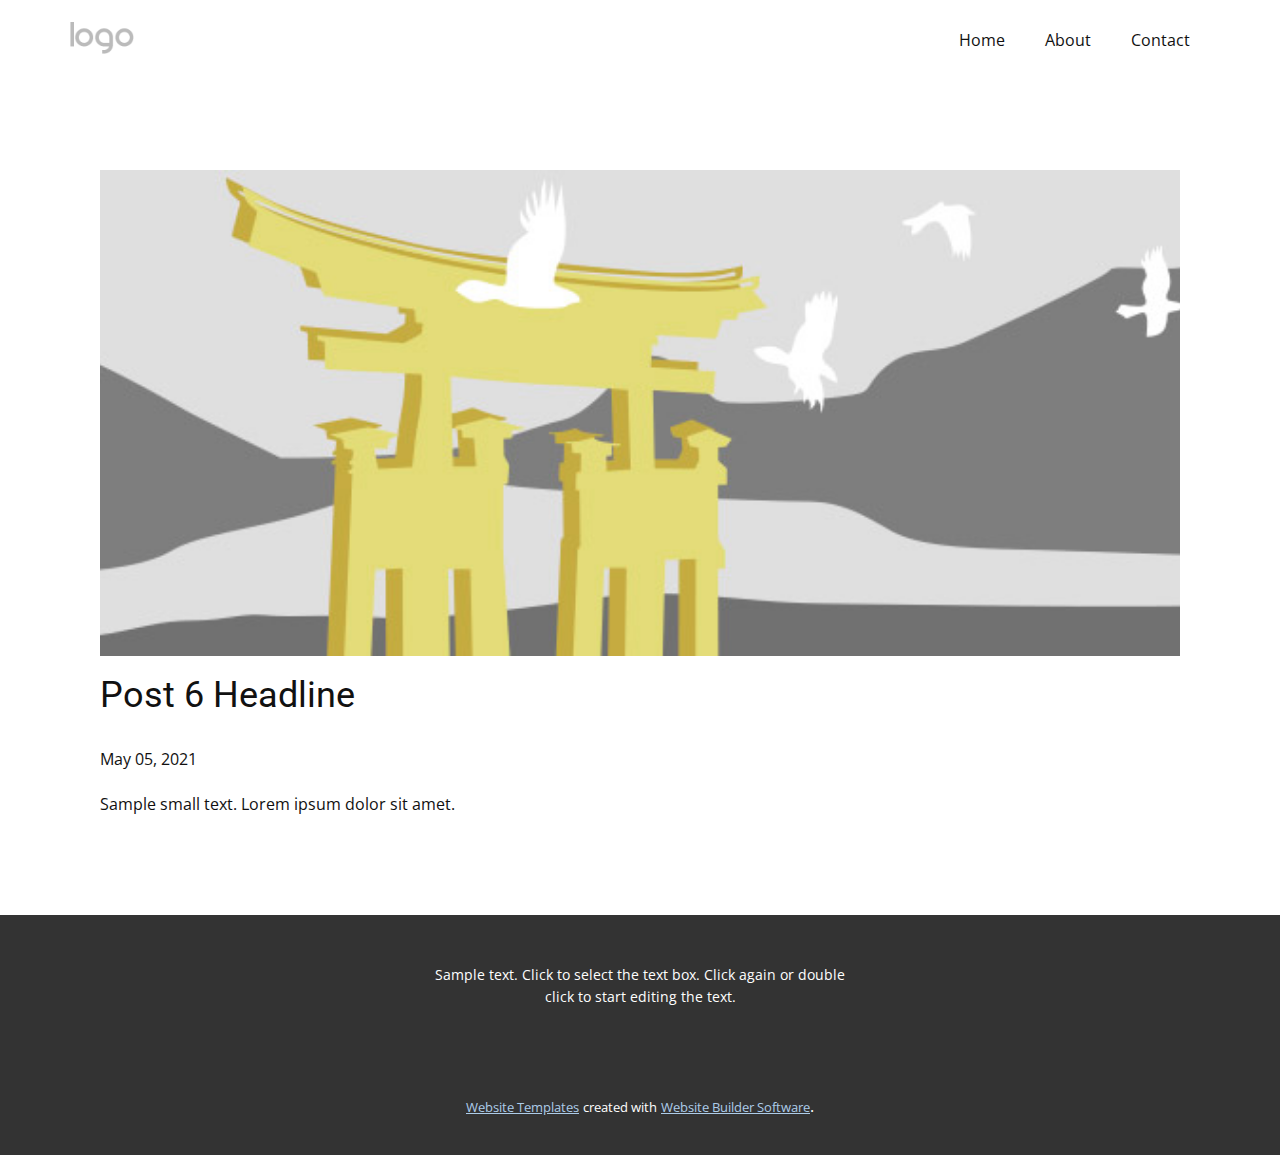
<file: blog/post-5.html>
<!doctype html>
<html style="font-size: 16px;"><head>
    <meta name="viewport" content="width=device-width, initial-scale=1.0">
    <meta charset="utf-8">
    <meta name="keywords" content="Post 1 Headline">
    <meta name="description" content="">
    <meta name="page_type" content="np-template-header-footer-from-plugin">
    <title>Post 6 Headline</title>
    <link rel="stylesheet" href="../nicepage.css" media="screen">
<link rel="stylesheet" href="../Post-Template.css" media="screen">
    <script class="u-script" type="text/javascript" src="../jquery.js" defer=""></script>
    <script class="u-script" type="text/javascript" src="../nicepage.js" defer=""></script>
    <meta name="generator" content="Nicepage 3.13.2, nicepage.com">
    <link id="u-theme-google-font" rel="stylesheet" href="https://fonts.googleapis.com/css?family=Roboto:100,100i,300,300i,400,400i,500,500i,700,700i,900,900i|Open+Sans:300,300i,400,400i,600,600i,700,700i,800,800i">
    
    
    <script type="application/ld+json">{
		"@context": "http://schema.org",
		"@type": "Organization",
		"name": "",
		"url": "index.html",
		"logo": "images/default-logo.png"
}</script>
    <meta property="og:title" content="Post Template">
    <meta property="og:type" content="website">
    <meta name="theme-color" content="#478ac9">
    <link rel="canonical" href="../index.html">
    <meta property="og:url" content="index.html">
  </head>
  <body class="u-body"><header class="u-clearfix u-header u-header" id="sec-9ea2"><div class="u-clearfix u-sheet u-valign-middle u-sheet-1">
        <a href="https://nicepage.com" class="u-image u-logo u-image-1">
          <img src="../images/default-logo.png" class="u-logo-image u-logo-image-1">
        </a>
        <nav class="u-menu u-menu-dropdown u-offcanvas u-menu-1">
          <div class="menu-collapse" style="font-size: 1rem; letter-spacing: 0px;">
            <a class="u-button-style u-custom-left-right-menu-spacing u-custom-padding-bottom u-custom-top-bottom-menu-spacing u-nav-link u-text-active-palette-1-base u-text-hover-palette-2-base" href="#">
              <svg><use xmlns:xlink="http://www.w3.org/1999/xlink" xlink:href="#menu-hamburger"></use></svg>
              <svg version="1.1" xmlns="http://www.w3.org/2000/svg" xmlns:xlink="http://www.w3.org/1999/xlink"><defs><symbol id="menu-hamburger" viewBox="0 0 16 16" style="width: 16px; height: 16px;"><rect y="1" width="16" height="2"></rect><rect y="7" width="16" height="2"></rect><rect y="13" width="16" height="2"></rect>
</symbol>
</defs></svg>
            </a>
          </div>
          <div class="u-nav-container">
            <ul class="u-nav u-unstyled u-nav-1"><li class="u-nav-item"><a class="u-button-style u-nav-link u-text-active-palette-1-base u-text-hover-palette-2-base" href="../Home.html" style="padding: 10px 20px;">Home</a>
</li><li class="u-nav-item"><a class="u-button-style u-nav-link u-text-active-palette-1-base u-text-hover-palette-2-base" href="../About.html" style="padding: 10px 20px;">About</a>
</li><li class="u-nav-item"><a class="u-button-style u-nav-link u-text-active-palette-1-base u-text-hover-palette-2-base" href="../Contact.html" style="padding: 10px 20px;">Contact</a>
</li></ul>
          </div>
          <div class="u-nav-container-collapse">
            <div class="u-black u-container-style u-inner-container-layout u-opacity u-opacity-95 u-sidenav">
              <div class="u-sidenav-overflow">
                <div class="u-menu-close"></div>
                <ul class="u-align-center u-nav u-popupmenu-items u-unstyled u-nav-2"><li class="u-nav-item"><a class="u-button-style u-nav-link" href="../Home.html">Home</a>
</li><li class="u-nav-item"><a class="u-button-style u-nav-link" href="../About.html">About</a>
</li><li class="u-nav-item"><a class="u-button-style u-nav-link" href="../Contact.html">Contact</a>
</li></ul>
              </div>
            </div>
            <div class="u-black u-menu-overlay u-opacity u-opacity-70"></div>
          </div>
        </nav>
      </div></header>
    <section class="u-align-center u-clearfix u-section-1" id="sec-b61d">
      <div class="u-clearfix u-sheet u-valign-middle-md u-valign-middle-sm u-valign-middle-xs u-sheet-1"><!--post_details--><!--post_details_options_json--><!--{"source":""}--><!--/post_details_options_json--><!--blog_post-->
        <div class="u-container-style u-expanded-width u-post-details u-post-details-1">
          <div class="u-container-layout u-valign-middle u-container-layout-1"><!--blog_post_image-->
            <img alt="" class="u-blog-control u-expanded-width u-image u-image-default u-image-1" src="[data-uri]"><!--/blog_post_image--><!--blog_post_header-->
            <h2 class="u-blog-control u-text u-text-1">Post 6 Headline</h2><!--/blog_post_header--><!--blog_post_metadata-->
            <div class="u-blog-control u-metadata u-metadata-1"><!--blog_post_metadata_date-->
              <span class="u-meta-date u-meta-icon">May 05, 2021</span><!--/blog_post_metadata_date--><!--blog_post_metadata_category-->
              <!--/blog_post_metadata_category--><!--blog_post_metadata_comments-->
              <!--/blog_post_metadata_comments-->
            </div><!--/blog_post_metadata--><!--blog_post_content-->
            <div class="u-align-justify u-blog-control u-post-content u-text u-text-2 fr-view">
  Sample small text. Lorem ipsum dolor sit amet.
  </div><!--/blog_post_content-->
          </div>
        </div><!--/blog_post--><!--/post_details-->
      </div>
    </section>
    
    
    <footer class="u-align-center u-clearfix u-footer u-grey-80 u-footer" id="sec-eb93"><div class="u-clearfix u-sheet u-sheet-1">
        <p class="u-small-text u-text u-text-variant u-text-1">Sample text. Click to select the text box. Click again or double click to start editing the text.</p>
      </div></footer>
    <section class="u-backlink u-clearfix u-grey-80">
      <a class="u-link" href="https://nicepage.com/website-templates" target="_blank">
        <span>Website Templates</span>
      </a>
      <p class="u-text">
        <span>created with</span>
      </p>
      <a class="u-link" href="https://nicepage.com/" target="_blank">
        <span>Website Builder Software</span>
      </a>. 
    </section>
  
</body></html>
</file>
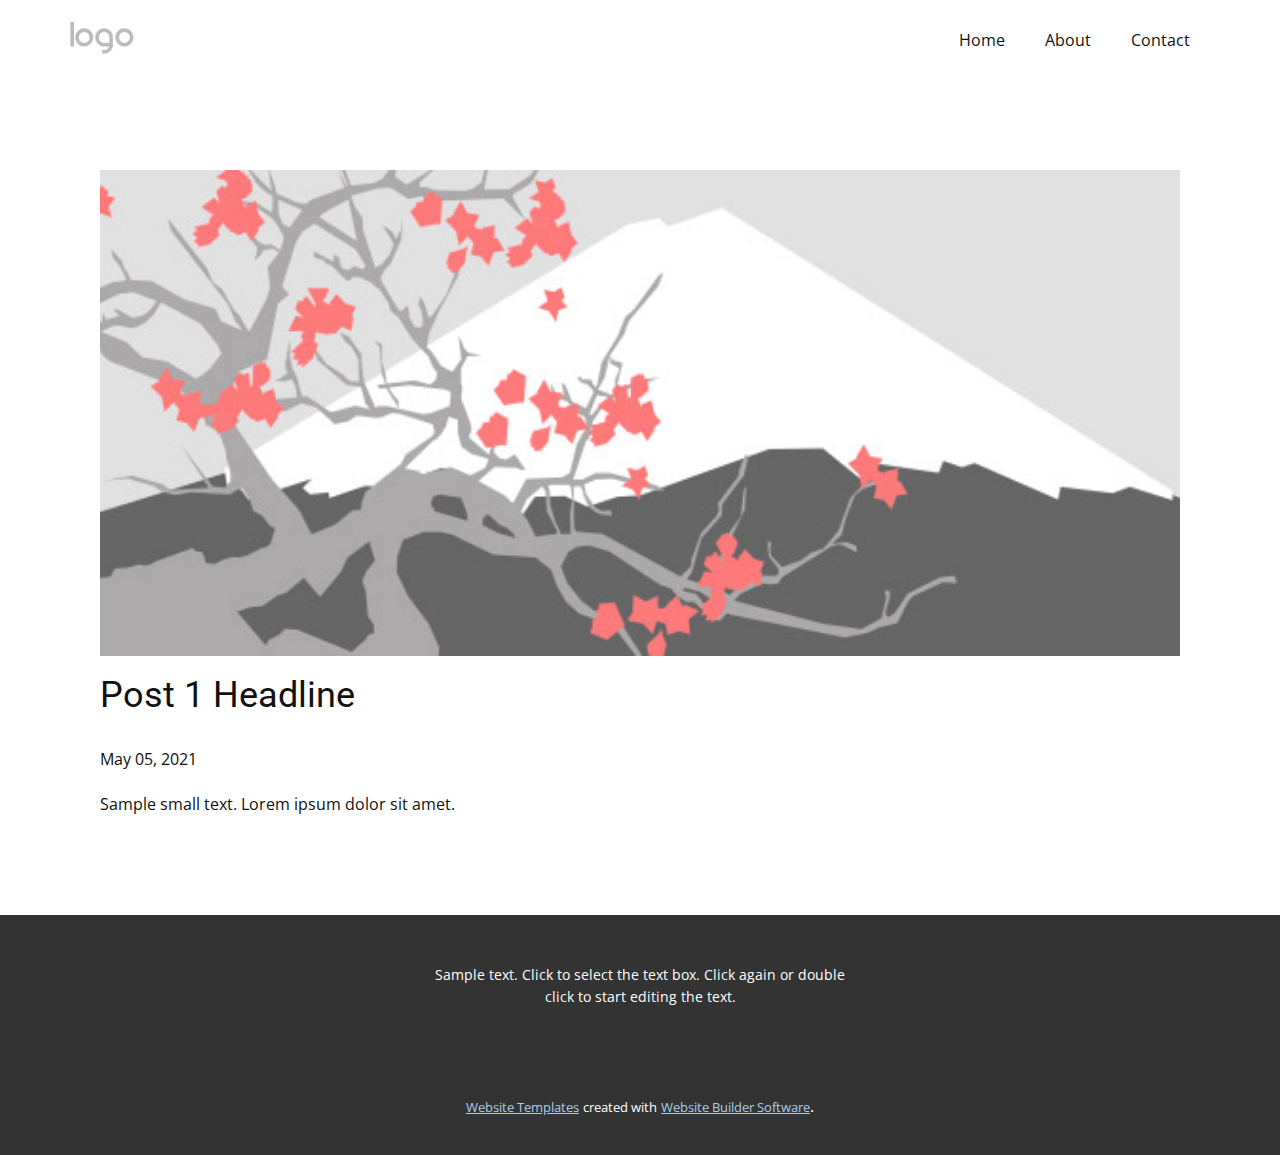
<file: blog/post.html>
<!doctype html>
<html style="font-size: 16px;"><head>
    <meta name="viewport" content="width=device-width, initial-scale=1.0">
    <meta charset="utf-8">
    <meta name="keywords" content="Post 1 Headline">
    <meta name="description" content="">
    <meta name="page_type" content="np-template-header-footer-from-plugin">
    <title>Post 1 Headline</title>
    <link rel="stylesheet" href="../nicepage.css" media="screen">
<link rel="stylesheet" href="../Post-Template.css" media="screen">
    <script class="u-script" type="text/javascript" src="../jquery.js" defer=""></script>
    <script class="u-script" type="text/javascript" src="../nicepage.js" defer=""></script>
    <meta name="generator" content="Nicepage 3.13.2, nicepage.com">
    <link id="u-theme-google-font" rel="stylesheet" href="https://fonts.googleapis.com/css?family=Roboto:100,100i,300,300i,400,400i,500,500i,700,700i,900,900i|Open+Sans:300,300i,400,400i,600,600i,700,700i,800,800i">
    
    
    <script type="application/ld+json">{
		"@context": "http://schema.org",
		"@type": "Organization",
		"name": "",
		"url": "index.html",
		"logo": "images/default-logo.png"
}</script>
    <meta property="og:title" content="Post Template">
    <meta property="og:type" content="website">
    <meta name="theme-color" content="#478ac9">
    <link rel="canonical" href="../index.html">
    <meta property="og:url" content="index.html">
  </head>
  <body class="u-body"><header class="u-clearfix u-header u-header" id="sec-9ea2"><div class="u-clearfix u-sheet u-valign-middle u-sheet-1">
        <a href="https://nicepage.com" class="u-image u-logo u-image-1">
          <img src="../images/default-logo.png" class="u-logo-image u-logo-image-1">
        </a>
        <nav class="u-menu u-menu-dropdown u-offcanvas u-menu-1">
          <div class="menu-collapse" style="font-size: 1rem; letter-spacing: 0px;">
            <a class="u-button-style u-custom-left-right-menu-spacing u-custom-padding-bottom u-custom-top-bottom-menu-spacing u-nav-link u-text-active-palette-1-base u-text-hover-palette-2-base" href="#">
              <svg><use xmlns:xlink="http://www.w3.org/1999/xlink" xlink:href="#menu-hamburger"></use></svg>
              <svg version="1.1" xmlns="http://www.w3.org/2000/svg" xmlns:xlink="http://www.w3.org/1999/xlink"><defs><symbol id="menu-hamburger" viewBox="0 0 16 16" style="width: 16px; height: 16px;"><rect y="1" width="16" height="2"></rect><rect y="7" width="16" height="2"></rect><rect y="13" width="16" height="2"></rect>
</symbol>
</defs></svg>
            </a>
          </div>
          <div class="u-nav-container">
            <ul class="u-nav u-unstyled u-nav-1"><li class="u-nav-item"><a class="u-button-style u-nav-link u-text-active-palette-1-base u-text-hover-palette-2-base" href="../Home.html" style="padding: 10px 20px;">Home</a>
</li><li class="u-nav-item"><a class="u-button-style u-nav-link u-text-active-palette-1-base u-text-hover-palette-2-base" href="../About.html" style="padding: 10px 20px;">About</a>
</li><li class="u-nav-item"><a class="u-button-style u-nav-link u-text-active-palette-1-base u-text-hover-palette-2-base" href="../Contact.html" style="padding: 10px 20px;">Contact</a>
</li></ul>
          </div>
          <div class="u-nav-container-collapse">
            <div class="u-black u-container-style u-inner-container-layout u-opacity u-opacity-95 u-sidenav">
              <div class="u-sidenav-overflow">
                <div class="u-menu-close"></div>
                <ul class="u-align-center u-nav u-popupmenu-items u-unstyled u-nav-2"><li class="u-nav-item"><a class="u-button-style u-nav-link" href="../Home.html">Home</a>
</li><li class="u-nav-item"><a class="u-button-style u-nav-link" href="../About.html">About</a>
</li><li class="u-nav-item"><a class="u-button-style u-nav-link" href="../Contact.html">Contact</a>
</li></ul>
              </div>
            </div>
            <div class="u-black u-menu-overlay u-opacity u-opacity-70"></div>
          </div>
        </nav>
      </div></header>
    <section class="u-align-center u-clearfix u-section-1" id="sec-b61d">
      <div class="u-clearfix u-sheet u-valign-middle-md u-valign-middle-sm u-valign-middle-xs u-sheet-1"><!--post_details--><!--post_details_options_json--><!--{"source":""}--><!--/post_details_options_json--><!--blog_post-->
        <div class="u-container-style u-expanded-width u-post-details u-post-details-1">
          <div class="u-container-layout u-valign-middle u-container-layout-1"><!--blog_post_image-->
            <img alt="" class="u-blog-control u-expanded-width u-image u-image-default u-image-1" src="[data-uri]"><!--/blog_post_image--><!--blog_post_header-->
            <h2 class="u-blog-control u-text u-text-1">Post 1 Headline</h2><!--/blog_post_header--><!--blog_post_metadata-->
            <div class="u-blog-control u-metadata u-metadata-1"><!--blog_post_metadata_date-->
              <span class="u-meta-date u-meta-icon">May 05, 2021</span><!--/blog_post_metadata_date--><!--blog_post_metadata_category-->
              <!--/blog_post_metadata_category--><!--blog_post_metadata_comments-->
              <!--/blog_post_metadata_comments-->
            </div><!--/blog_post_metadata--><!--blog_post_content-->
            <div class="u-align-justify u-blog-control u-post-content u-text u-text-2 fr-view">
  Sample small text. Lorem ipsum dolor sit amet.
  </div><!--/blog_post_content-->
          </div>
        </div><!--/blog_post--><!--/post_details-->
      </div>
    </section>
    
    
    <footer class="u-align-center u-clearfix u-footer u-grey-80 u-footer" id="sec-eb93"><div class="u-clearfix u-sheet u-sheet-1">
        <p class="u-small-text u-text u-text-variant u-text-1">Sample text. Click to select the text box. Click again or double click to start editing the text.</p>
      </div></footer>
    <section class="u-backlink u-clearfix u-grey-80">
      <a class="u-link" href="https://nicepage.com/website-templates" target="_blank">
        <span>Website Templates</span>
      </a>
      <p class="u-text">
        <span>created with</span>
      </p>
      <a class="u-link" href="https://nicepage.com/" target="_blank">
        <span>Website Builder Software</span>
      </a>. 
    </section>
  
</body></html>
</file>
